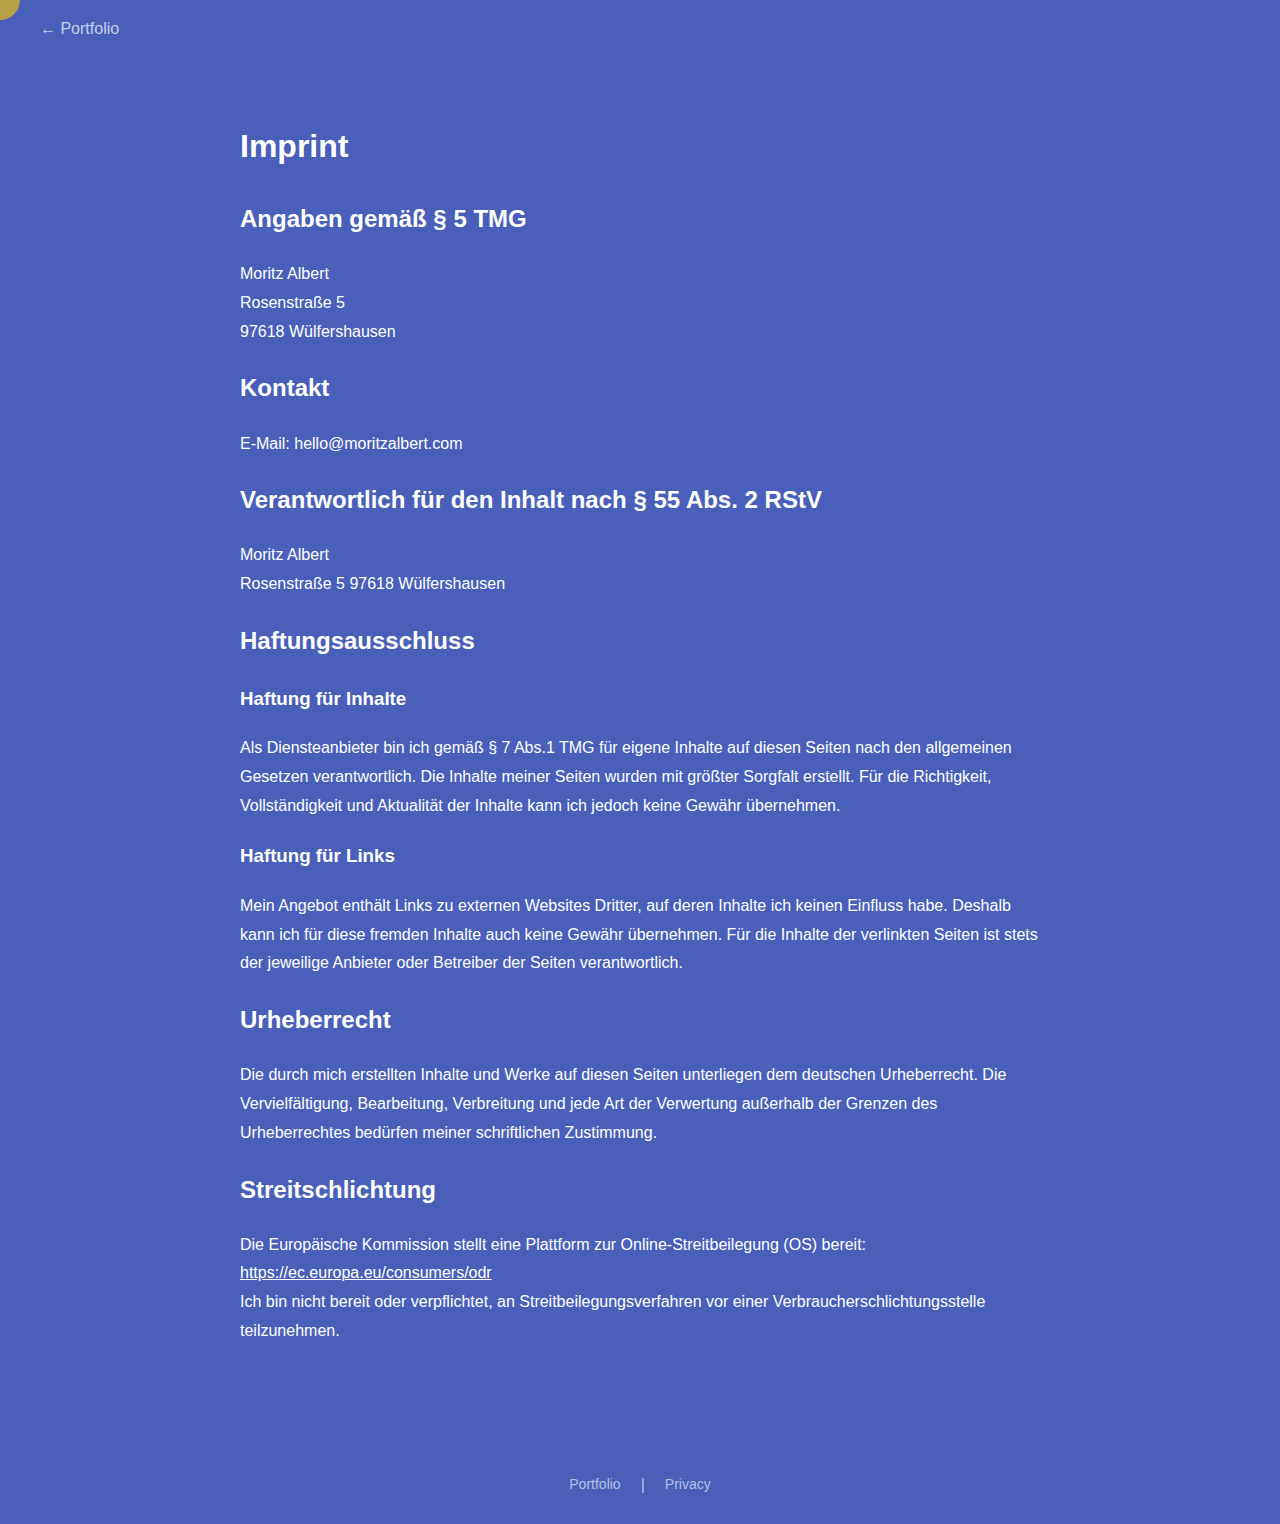
<file: impressum.html>
<!DOCTYPE html>
<html lang="de">
<head>
<meta charset="UTF-8">
<meta name="viewport" content="width=device-width, initial-scale=1.0">
<title>Impressum - moritzalbert</title>
<meta name="description" content="Impressum von Moritz Albert">
<link rel="stylesheet" href="style.css">
</head>
<body>

<div class="custom-cursor"></div>

<a href="index.html" class="back-button">← Portfolio</a>

<div style="max-width: 800px; margin: 60px auto; padding: 0 40px; line-height: 1.8;">
  <h1>Imprint</h1>
  
  <h2>Angaben gemäß § 5 TMG</h2>
  <p>
    Moritz Albert<br>
    Rosenstraße 5<br>
    97618 Wülfershausen
  </p>

  <h2>Kontakt</h2>
  <p>
    E-Mail: hello@moritzalbert.com<br>
  </p>

  <h2>Verantwortlich für den Inhalt nach § 55 Abs. 2 RStV</h2>
  <p>
    Moritz Albert<br>
    Rosenstraße 5
    97618 Wülfershausen
  </p>

  <h2>Haftungsausschluss</h2>
  
  <h3>Haftung für Inhalte</h3>
  <p>
    Als Diensteanbieter bin ich gemäß § 7 Abs.1 TMG für eigene Inhalte auf diesen Seiten nach den allgemeinen Gesetzen verantwortlich. Die Inhalte meiner Seiten wurden mit größter Sorgfalt erstellt. Für die Richtigkeit, Vollständigkeit und Aktualität der Inhalte kann ich jedoch keine Gewähr übernehmen.
  </p>

  <h3>Haftung für Links</h3>
  <p>
    Mein Angebot enthält Links zu externen Websites Dritter, auf deren Inhalte ich keinen Einfluss habe. Deshalb kann ich für diese fremden Inhalte auch keine Gewähr übernehmen. Für die Inhalte der verlinkten Seiten ist stets der jeweilige Anbieter oder Betreiber der Seiten verantwortlich.
  </p>

  <h2>Urheberrecht</h2>
  <p>
    Die durch mich erstellten Inhalte und Werke auf diesen Seiten unterliegen dem deutschen Urheberrecht. Die Vervielfältigung, Bearbeitung, Verbreitung und jede Art der Verwertung außerhalb der Grenzen des Urheberrechtes bedürfen meiner schriftlichen Zustimmung.
  </p>

  <h2>Streitschlichtung</h2>
  <p>
    Die Europäische Kommission stellt eine Plattform zur Online-Streitbeilegung (OS) bereit: 
    <a href="https://ec.europa.eu/consumers/odr" target="_blank" style="color: #fff;">https://ec.europa.eu/consumers/odr</a><br>
    Ich bin nicht bereit oder verpflichtet, an Streitbeilegungsverfahren vor einer Verbraucherschlichtungsstelle teilzunehmen.
  </p>
</div>

<div class="footer">
  <a href="index.html">Portfolio</a> | <a href="privacy.html">Privacy</a>
</div>


<script src="script.js"></script>

</body>
</html>
</file>
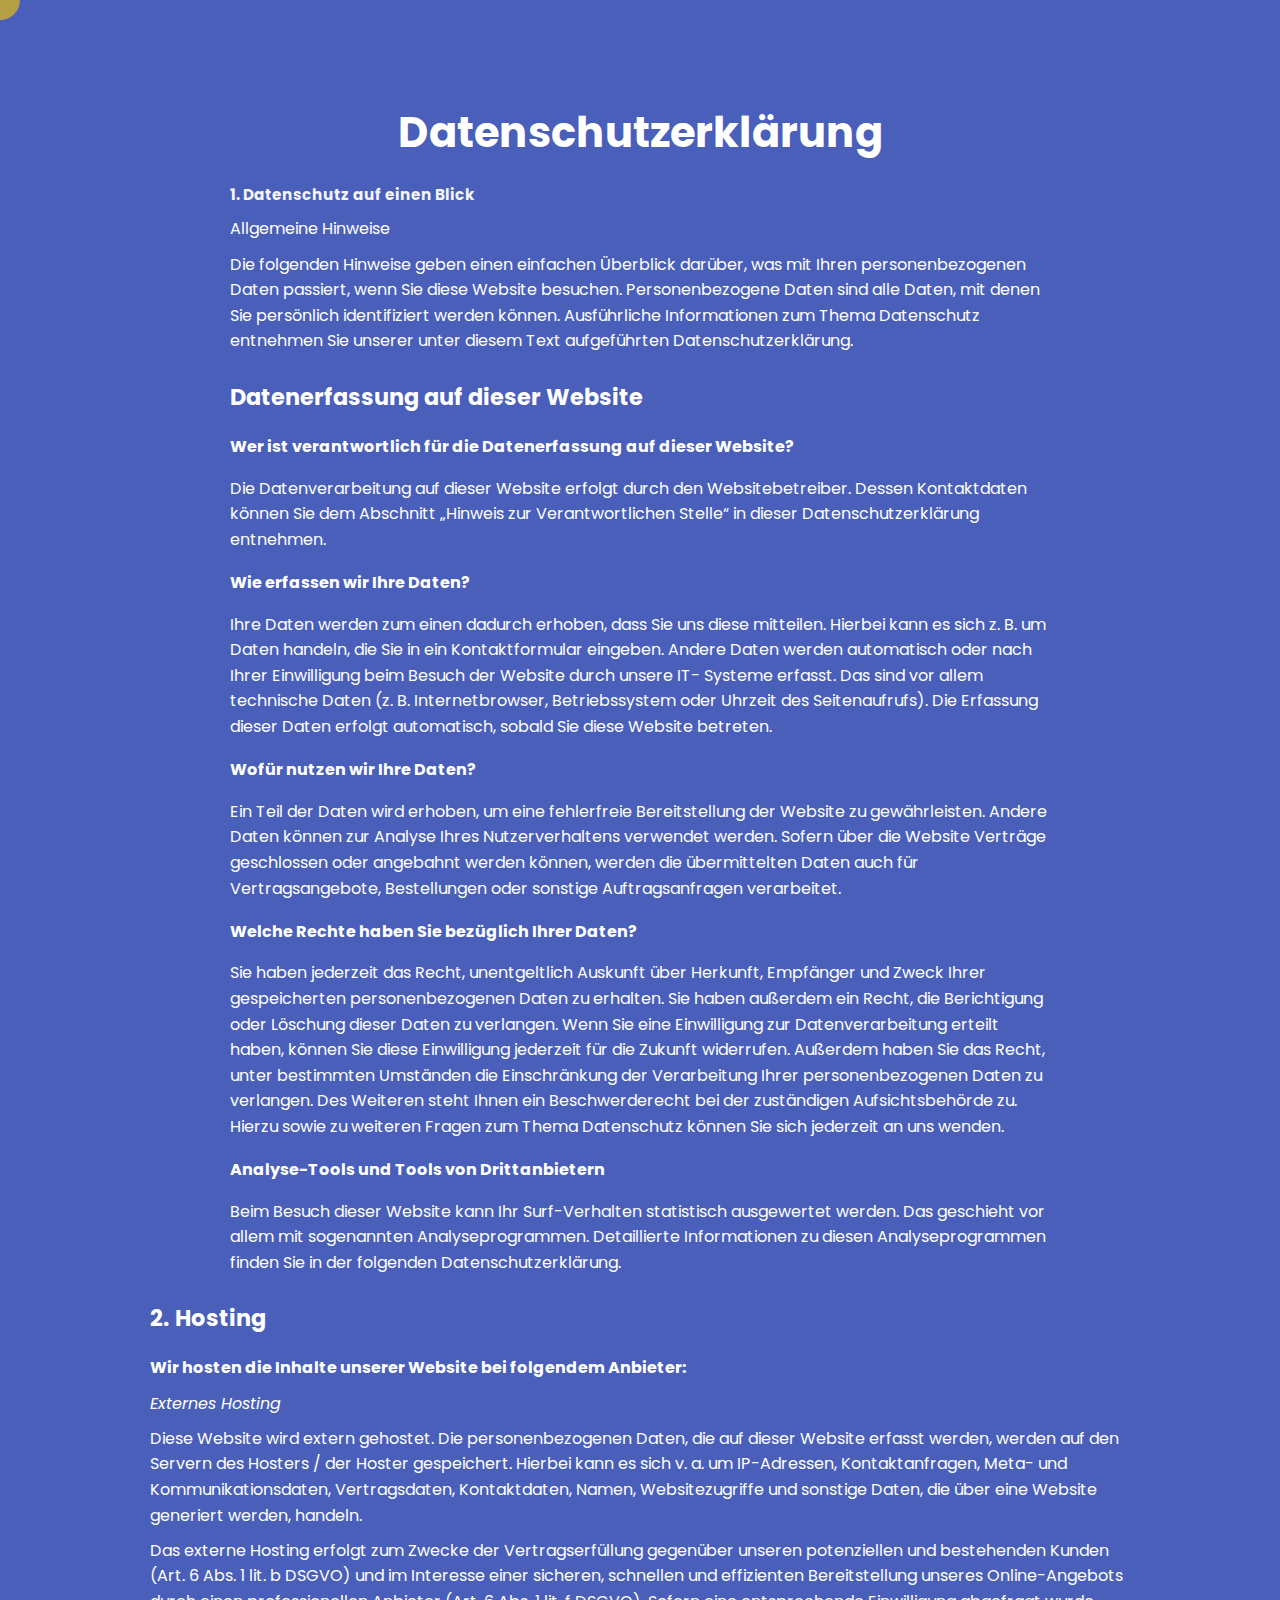
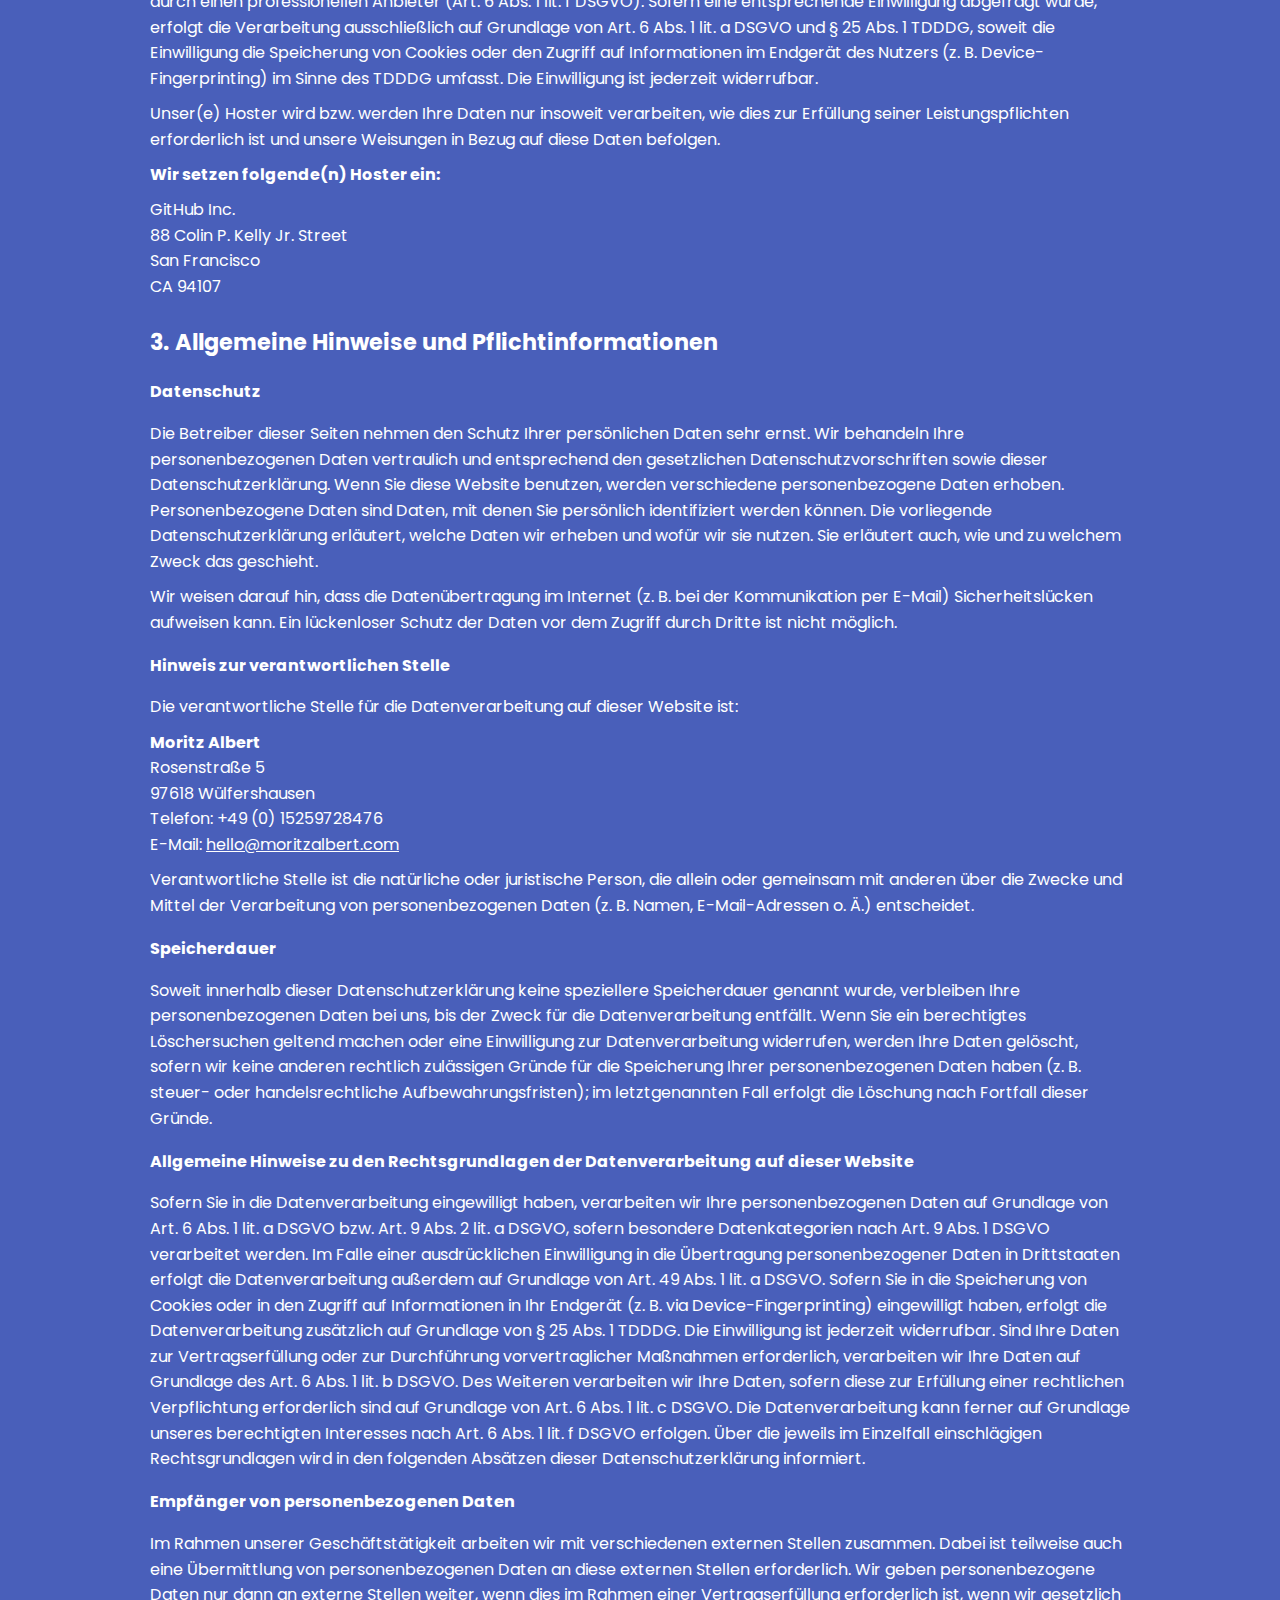
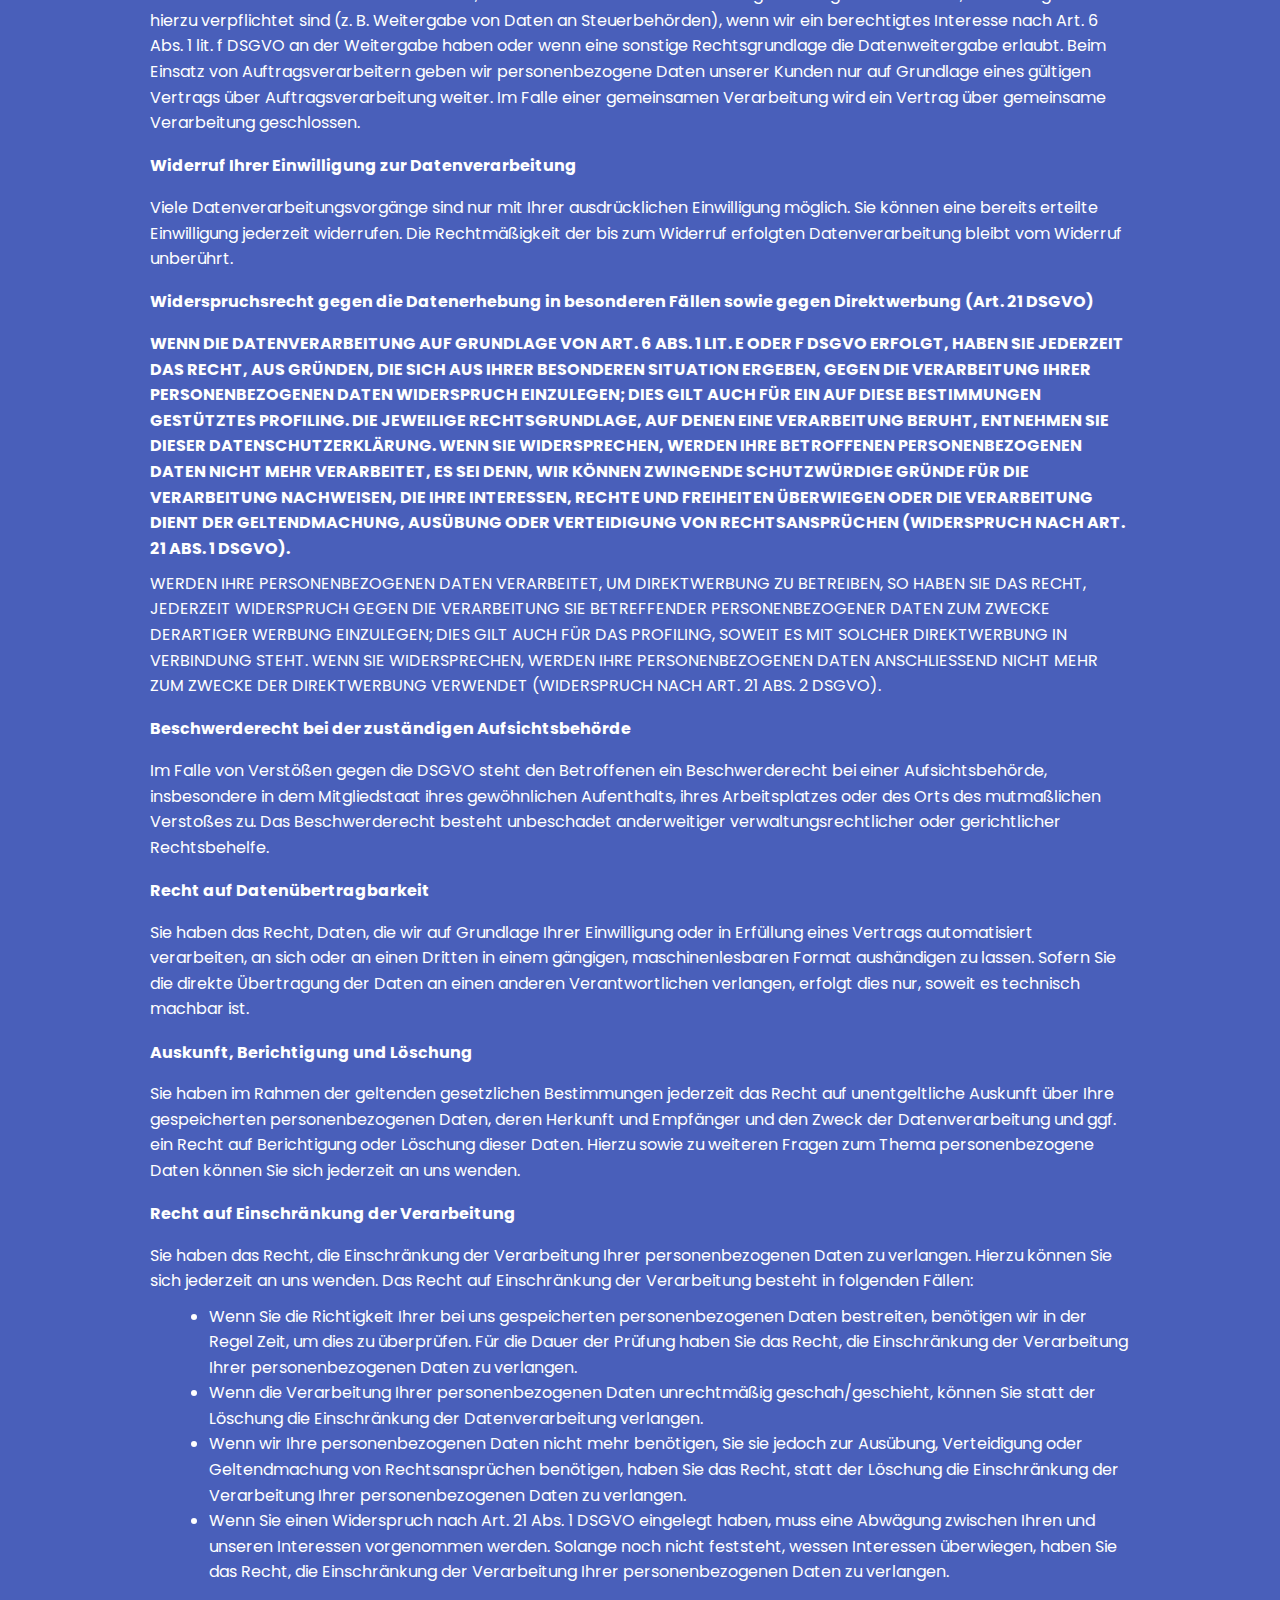
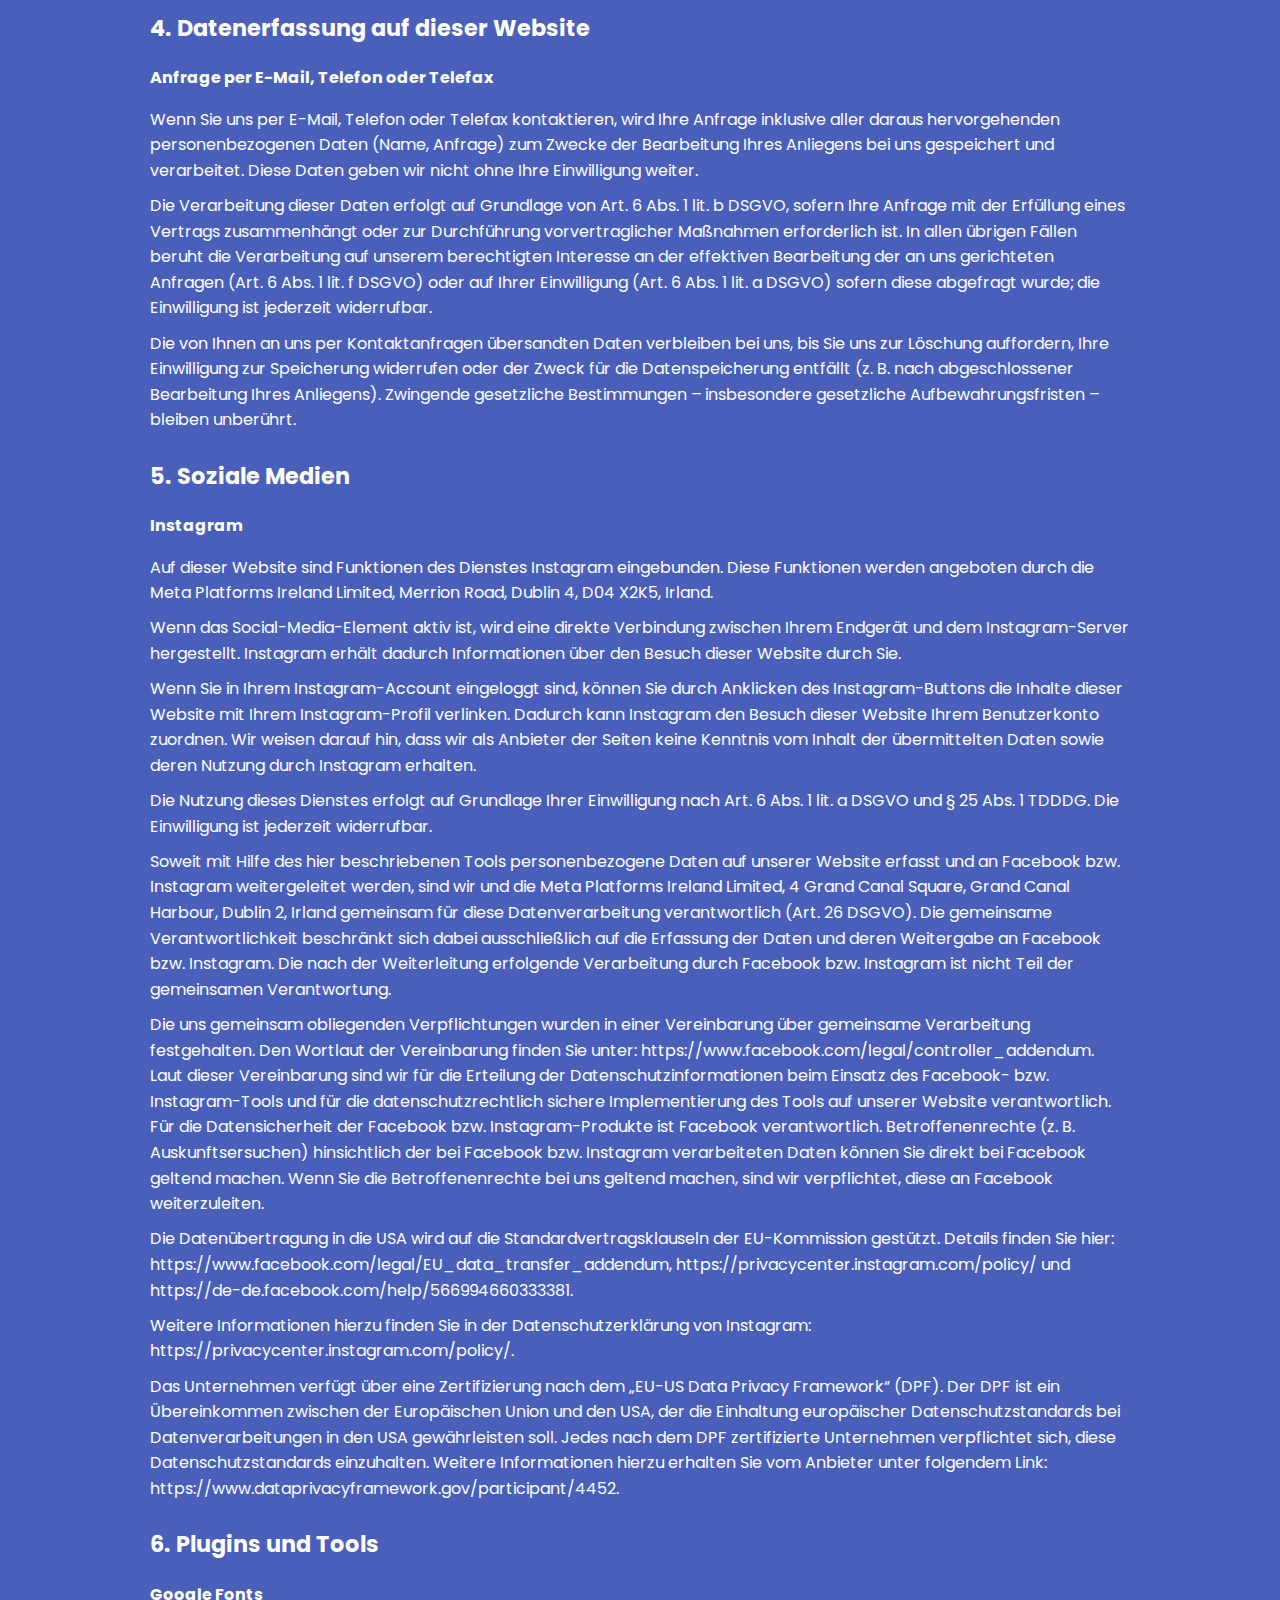
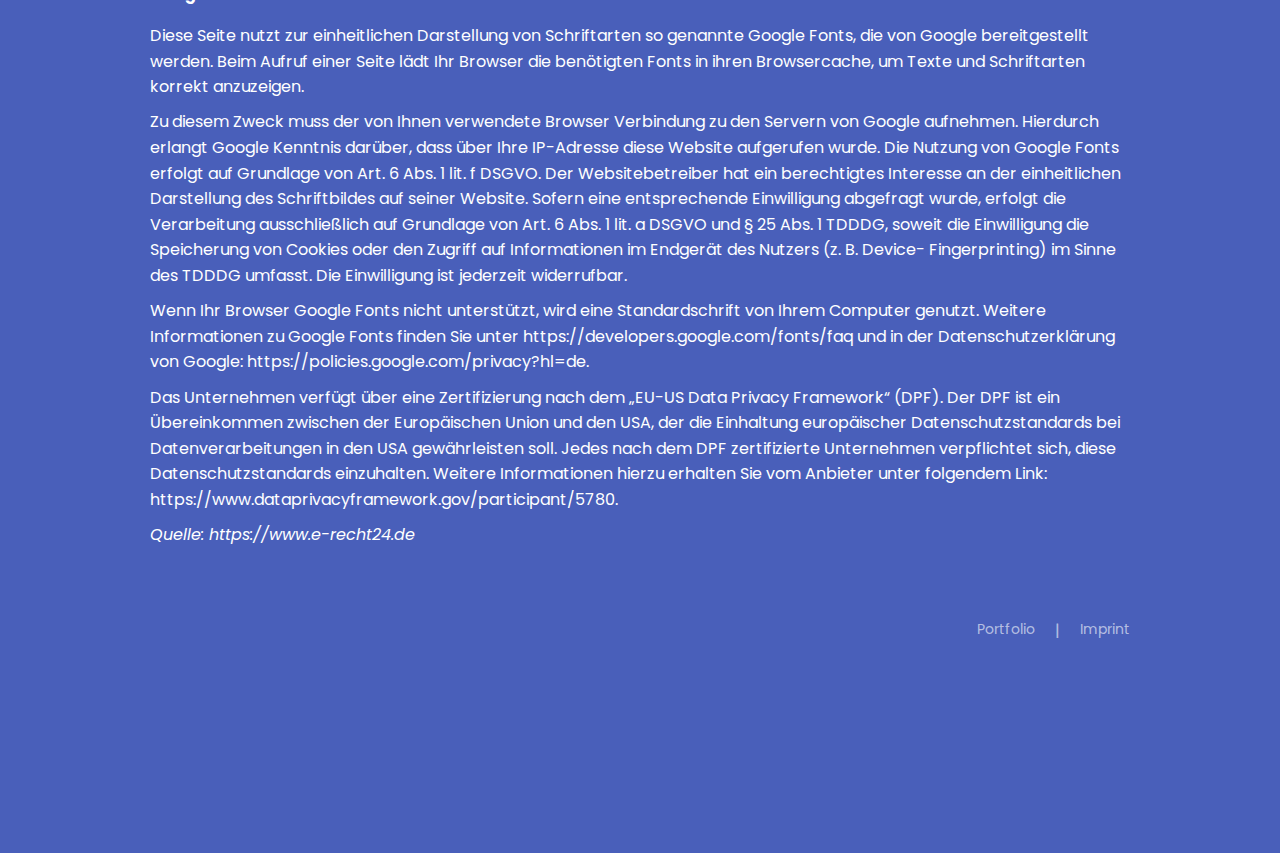
<file: privacy.html>
<!DOCTYPE html>
<html lang="de">
<head>
  <meta charset="utf-8" />
  <meta name="viewport" content="width=device-width,initial-scale=1" />
  <title>Datenschutzerklärung — moritzalbert</title>
  <link href="https://fonts.googleapis.com/css2?family=Poppins:wght@300;400;700&display=swap" rel="stylesheet">
  <link rel="stylesheet" href="style.css">
  <style>
    /* Zusätzliche, lokale Styles für die Datenschutzerklärung (ergänzend zur style.css) */
    body { background-color: #495fba; color: #ffffff; font-family: 'Poppins', sans-serif; }
    .content {
      max-width: 980px;
      margin: clamp(60px, 8vw, 100px) auto;
      padding: 0 20px 80px;
      line-height: 1.6;
      color: #ffffff;
    }
    h1 { font-size: clamp(1.8rem, 3.8vw, 2.6rem); text-align: center; margin-bottom: 1rem; }
    h2 { font-size: clamp(1.2rem, 2.4vw, 1.4rem); margin-top: 1.6rem; color: #fff; }
    h3 { font-size: 1rem; margin-top: 1.1rem; color: #fff; }
    p { margin: 0.6rem 0; color: #fff; }
    ul { margin: 0.4rem 0 0.8rem 1.2rem; color: #fff; }
    .small { font-size: 0.95rem; color: rgba(255,255,255,0.95); }
    .notice { margin-top: 1rem; padding: 12px; background: rgba(255,255,255,0.03); border-radius: 6px; }
    .footer { margin-top: 40px; display:flex; justify-content:flex-end; padding-right: 20px; }
    .footer a { color: rgba(255,255,255,0.6); text-decoration:none; }
    /* make sure embedded content doesn't overflow */
    .content img, .content iframe { max-width: 100%; height: auto; }
    /* small print spacing for header area */
    .intro { max-width: 820px; margin: 0 auto 1.6rem; }
  </style>
</head>
<body>

  <!-- custom cursor (falls in style.css bereits vorhanden, wird diese div genutzt) -->
  <div class="custom-cursor" aria-hidden="true"></div>

  <main class="content" role="main">
    <h1>Datenschutzerklärung</h1>

    <section class="intro">
      <p class="small"><strong>1. Datenschutz auf einen Blick</strong></p>

      <p>Allgemeine Hinweise</p>

      <p>Die folgenden Hinweise geben einen einfachen Überblick darüber, was mit Ihren personenbezogenen Daten
      passiert, wenn Sie diese Website besuchen. Personenbezogene Daten sind alle Daten, mit denen Sie
      persönlich identifiziert werden können. Ausführliche Informationen zum Thema Datenschutz entnehmen
      Sie unserer unter diesem Text aufgeführten Datenschutzerklärung.</p>

      <h2>Datenerfassung auf dieser Website</h2>

      <h3>Wer ist verantwortlich für die Datenerfassung auf dieser Website?</h3>
      <p>Die Datenverarbeitung auf dieser Website erfolgt durch den Websitebetreiber. Dessen Kontaktdaten
      können Sie dem Abschnitt „Hinweis zur Verantwortlichen Stelle“ in dieser Datenschutzerklärung entnehmen.</p>

      <h3>Wie erfassen wir Ihre Daten?</h3>
      <p>Ihre Daten werden zum einen dadurch erhoben, dass Sie uns diese mitteilen. Hierbei kann es sich z. B. um
      Daten handeln, die Sie in ein Kontaktformular eingeben. Andere Daten werden automatisch oder nach Ihrer Einwilligung beim Besuch der Website durch unsere IT-
      Systeme erfasst. Das sind vor allem technische Daten (z. B. Internetbrowser, Betriebssystem oder Uhrzeit
      des Seitenaufrufs). Die Erfassung dieser Daten erfolgt automatisch, sobald Sie diese Website betreten.</p>

      <h3>Wofür nutzen wir Ihre Daten?</h3>
      <p>Ein Teil der Daten wird erhoben, um eine fehlerfreie Bereitstellung der Website zu gewährleisten. Andere
      Daten können zur Analyse Ihres Nutzerverhaltens verwendet werden. Sofern über die Website Verträge
      geschlossen oder angebahnt werden können, werden die übermittelten Daten auch für Vertragsangebote,
      Bestellungen oder sonstige Auftragsanfragen verarbeitet.</p>

      <h3>Welche Rechte haben Sie bezüglich Ihrer Daten?</h3>
      <p>Sie haben jederzeit das Recht, unentgeltlich Auskunft über Herkunft, Empfänger und Zweck Ihrer
      gespeicherten personenbezogenen Daten zu erhalten. Sie haben außerdem ein Recht, die Berichtigung oder
      Löschung dieser Daten zu verlangen. Wenn Sie eine Einwilligung zur Datenverarbeitung erteilt haben,
      können Sie diese Einwilligung jederzeit für die Zukunft widerrufen. Außerdem haben Sie das Recht, unter
      bestimmten Umständen die Einschränkung der Verarbeitung Ihrer personenbezogenen Daten zu verlangen.
      Des Weiteren steht Ihnen ein Beschwerderecht bei der zuständigen Aufsichtsbehörde zu. Hierzu sowie zu
      weiteren Fragen zum Thema Datenschutz können Sie sich jederzeit an uns wenden.</p>

      <h3>Analyse-Tools und Tools von Drittanbietern</h3>
      <p>Beim Besuch dieser Website kann Ihr Surf-Verhalten statistisch ausgewertet werden. Das geschieht vor
      allem mit sogenannten Analyseprogrammen. Detaillierte Informationen zu diesen Analyseprogrammen finden Sie in der folgenden
      Datenschutzerklärung.</p>
    </section>

    <section>
      <h2>2. Hosting</h2>

      <p><strong>Wir hosten die Inhalte unserer Website bei folgendem Anbieter:</strong></p>

      <p><em>Externes Hosting</em></p>
      <p>Diese Website wird extern gehostet. Die personenbezogenen Daten, die auf dieser Website erfasst werden,
      werden auf den Servern des Hosters / der Hoster gespeichert. Hierbei kann es sich v. a. um IP-Adressen,
      Kontaktanfragen, Meta- und Kommunikationsdaten, Vertragsdaten, Kontaktdaten, Namen, Websitezugriffe
      und sonstige Daten, die über eine Website generiert werden, handeln.</p>

      <p>Das externe Hosting erfolgt zum Zwecke der Vertragserfüllung gegenüber unseren potenziellen und
      bestehenden Kunden (Art. 6 Abs. 1 lit. b DSGVO) und im Interesse einer sicheren, schnellen und effizienten
      Bereitstellung unseres Online-Angebots durch einen professionellen Anbieter (Art. 6 Abs. 1 lit. f DSGVO).
      Sofern eine entsprechende Einwilligung abgefragt wurde, erfolgt die Verarbeitung ausschließlich auf
      Grundlage von Art. 6 Abs. 1 lit. a DSGVO und § 25 Abs. 1 TDDDG, soweit die Einwilligung die Speicherung
      von Cookies oder den Zugriff auf Informationen im Endgerät des Nutzers (z. B. Device-Fingerprinting) im
      Sinne des TDDDG umfasst. Die Einwilligung ist jederzeit widerrufbar.</p>

      <p>Unser(e) Hoster wird bzw. werden Ihre Daten nur insoweit verarbeiten, wie dies zur Erfüllung seiner
      Leistungspflichten erforderlich ist und unsere Weisungen in Bezug auf diese Daten befolgen.</p>

      <p><strong>Wir setzen folgende(n) Hoster ein:</strong></p>
      <p>GitHub Inc.<br>
         88 Colin P. Kelly Jr. Street<br>
         San Francisco<br>
         CA 94107
      </p>
    </section>

    <section>
      <h2>3. Allgemeine Hinweise und Pflichtinformationen</h2>

      <h3>Datenschutz</h3>
      <p>Die Betreiber dieser Seiten nehmen den Schutz Ihrer persönlichen Daten sehr ernst. Wir behandeln Ihre
      personenbezogenen Daten vertraulich und entsprechend den gesetzlichen Datenschutzvorschriften sowie
      dieser Datenschutzerklärung. Wenn Sie diese Website benutzen, werden verschiedene personenbezogene Daten erhoben.
      Personenbezogene Daten sind Daten, mit denen Sie persönlich identifiziert werden können. Die vorliegende
      Datenschutzerklärung erläutert, welche Daten wir erheben und wofür wir sie nutzen. Sie erläutert auch, wie
      und zu welchem Zweck das geschieht.</p>

      <p>Wir weisen darauf hin, dass die Datenübertragung im Internet (z. B. bei der Kommunikation per E-Mail)
      Sicherheitslücken aufweisen kann. Ein lückenloser Schutz der Daten vor dem Zugriff durch Dritte ist nicht
      möglich.</p>

      <h3>Hinweis zur verantwortlichen Stelle</h3>
      <p>Die verantwortliche Stelle für die Datenverarbeitung auf dieser Website ist:</p>

      <p>
        <strong>Moritz Albert</strong><br>
        Rosenstraße 5<br>
        97618 Wülfershausen<br>
        Telefon: +49 (0) 15259728476<br>
        E-Mail: <a href="mailto:hello@moritzalbert.com" style="color: #ffffff; text-decoration: underline;">hello@moritzalbert.com</a>
      </p>

      <p>Verantwortliche Stelle ist die natürliche oder juristische Person, die allein oder gemeinsam mit anderen über
      die Zwecke und Mittel der Verarbeitung von personenbezogenen Daten (z. B. Namen, E-Mail-Adressen o. Ä.)
      entscheidet.</p>

      <h3>Speicherdauer</h3>
      <p>Soweit innerhalb dieser Datenschutzerklärung keine speziellere Speicherdauer genannt wurde, verbleiben
      Ihre personenbezogenen Daten bei uns, bis der Zweck für die Datenverarbeitung entfällt. Wenn Sie ein
      berechtigtes Löschersuchen geltend machen oder eine Einwilligung zur Datenverarbeitung widerrufen,
      werden Ihre Daten gelöscht, sofern wir keine anderen rechtlich zulässigen Gründe für die Speicherung Ihrer
      personenbezogenen Daten haben (z. B. steuer- oder handelsrechtliche Aufbewahrungsfristen); im
      letztgenannten Fall erfolgt die Löschung nach Fortfall dieser Gründe.</p>

      <h3>Allgemeine Hinweise zu den Rechtsgrundlagen der Datenverarbeitung auf dieser Website</h3>
      <p>Sofern Sie in die Datenverarbeitung eingewilligt haben, verarbeiten wir Ihre personenbezogenen Daten auf
      Grundlage von Art. 6 Abs. 1 lit. a DSGVO bzw. Art. 9 Abs. 2 lit. a DSGVO, sofern besondere Datenkategorien
      nach Art. 9 Abs. 1 DSGVO verarbeitet werden. Im Falle einer ausdrücklichen Einwilligung in die Übertragung
      personenbezogener Daten in Drittstaaten erfolgt die Datenverarbeitung außerdem auf Grundlage von Art.
      49 Abs. 1 lit. a DSGVO. Sofern Sie in die Speicherung von Cookies oder in den Zugriff auf Informationen in
      Ihr Endgerät (z. B. via Device-Fingerprinting) eingewilligt haben, erfolgt die Datenverarbeitung zusätzlich
      auf Grundlage von § 25 Abs. 1 TDDDG. Die Einwilligung ist jederzeit widerrufbar. Sind Ihre Daten zur
      Vertragserfüllung oder zur Durchführung vorvertraglicher Maßnahmen erforderlich, verarbeiten wir Ihre
      Daten auf Grundlage des Art. 6 Abs. 1 lit. b DSGVO. Des Weiteren verarbeiten wir Ihre Daten, sofern diese
      zur Erfüllung einer rechtlichen Verpflichtung erforderlich sind auf Grundlage von Art. 6 Abs. 1 lit. c DSGVO.
      Die Datenverarbeitung kann ferner auf Grundlage unseres berechtigten Interesses nach Art. 6 Abs. 1 lit. f
      DSGVO erfolgen. Über die jeweils im Einzelfall einschlägigen Rechtsgrundlagen wird in den folgenden
      Absätzen dieser Datenschutzerklärung informiert.</p>

      <h3>Empfänger von personenbezogenen Daten</h3>
      <p>Im Rahmen unserer Geschäftstätigkeit arbeiten wir mit verschiedenen externen Stellen zusammen. Dabei
      ist teilweise auch eine Übermittlung von personenbezogenen Daten an diese externen Stellen erforderlich.
      Wir geben personenbezogene Daten nur dann an externe Stellen weiter, wenn dies im Rahmen einer
      Vertragserfüllung erforderlich ist, wenn wir gesetzlich hierzu verpflichtet sind (z. B. Weitergabe von Daten
      an Steuerbehörden), wenn wir ein berechtigtes Interesse nach Art. 6 Abs. 1 lit. f DSGVO an der Weitergabe
      haben oder wenn eine sonstige Rechtsgrundlage die Datenweitergabe erlaubt. Beim Einsatz von
      Auftragsverarbeitern geben wir personenbezogene Daten unserer Kunden nur auf Grundlage eines gültigen
      Vertrags über Auftragsverarbeitung weiter. Im Falle einer gemeinsamen Verarbeitung wird ein Vertrag über
      gemeinsame Verarbeitung geschlossen.</p>

      <h3>Widerruf Ihrer Einwilligung zur Datenverarbeitung</h3>
      <p>Viele Datenverarbeitungsvorgänge sind nur mit Ihrer ausdrücklichen Einwilligung möglich. Sie können eine
      bereits erteilte Einwilligung jederzeit widerrufen. Die Rechtmäßigkeit der bis zum Widerruf erfolgten
      Datenverarbeitung bleibt vom Widerruf unberührt.</p>

      <h3>Widerspruchsrecht gegen die Datenerhebung in besonderen Fällen sowie gegen
      Direktwerbung (Art. 21 DSGVO)</h3>
      <p><strong>WENN DIE DATENVERARBEITUNG AUF GRUNDLAGE VON ART. 6 ABS. 1 LIT. E ODER F DSGVO
      ERFOLGT, HABEN SIE JEDERZEIT DAS RECHT, AUS GRÜNDEN, DIE SICH AUS IHRER BESONDEREN
      SITUATION ERGEBEN, GEGEN DIE VERARBEITUNG IHRER PERSONENBEZOGENEN DATEN
      WIDERSPRUCH EINZULEGEN; DIES GILT AUCH FÜR EIN AUF DIESE BESTIMMUNGEN GESTÜTZTES
      PROFILING. DIE JEWEILIGE RECHTSGRUNDLAGE, AUF DENEN EINE VERARBEITUNG BERUHT,
      ENTNEHMEN SIE DIESER DATENSCHUTZERKLÄRUNG. WENN SIE WIDERSPRECHEN,
      WERDEN IHRE BETROFFENEN PERSONENBEZOGENEN DATEN NICHT MEHR VERARBEITET, ES
      SEI DENN, WIR KÖNNEN ZWINGENDE SCHUTZWÜRDIGE GRÜNDE FÜR DIE VERARBEITUNG
      NACHWEISEN, DIE IHRE INTERESSEN, RECHTE UND FREIHEITEN ÜBERWIEGEN ODER DIE
      VERARBEITUNG DIENT DER GELTENDMACHUNG, AUSÜBUNG ODER VERTEIDIGUNG VON
      RECHTSANSPRÜCHEN (WIDERSPRUCH NACH ART. 21 ABS. 1 DSGVO).</strong></p>

      <p>WERDEN IHRE PERSONENBEZOGENEN DATEN VERARBEITET, UM DIREKTWERBUNG ZU BETREIBEN,
      SO HABEN SIE DAS RECHT, JEDERZEIT WIDERSPRUCH GEGEN DIE VERARBEITUNG SIE
      BETREFFENDER PERSONENBEZOGENER DATEN ZUM ZWECKE DERARTIGER WERBUNG
      EINZULEGEN; DIES GILT AUCH FÜR DAS PROFILING, SOWEIT ES MIT SOLCHER DIREKTWERBUNG IN
      VERBINDUNG STEHT. WENN SIE WIDERSPRECHEN, WERDEN IHRE PERSONENBEZOGENEN DATEN
      ANSCHLIESSEND NICHT MEHR ZUM ZWECKE DER DIREKTWERBUNG VERWENDET (WIDERSPRUCH
      NACH ART. 21 ABS. 2 DSGVO).</p>

      <h3>Beschwerderecht bei der zuständigen Aufsichtsbehörde</h3>
      <p>Im Falle von Verstößen gegen die DSGVO steht den Betroffenen ein Beschwerderecht bei einer
      Aufsichtsbehörde, insbesondere in dem Mitgliedstaat ihres gewöhnlichen Aufenthalts, ihres Arbeitsplatzes
      oder des Orts des mutmaßlichen Verstoßes zu. Das Beschwerderecht besteht unbeschadet anderweitiger
      verwaltungsrechtlicher oder gerichtlicher Rechtsbehelfe.</p>

      <h3>Recht auf Datenübertragbarkeit</h3>
      <p>Sie haben das Recht, Daten, die wir auf Grundlage Ihrer Einwilligung oder in Erfüllung eines Vertrags
      automatisiert verarbeiten, an sich oder an einen Dritten in einem gängigen, maschinenlesbaren Format
      aushändigen zu lassen. Sofern Sie die direkte Übertragung der Daten an einen anderen Verantwortlichen
      verlangen, erfolgt dies nur, soweit es technisch machbar ist.</p>

      <h3>Auskunft, Berichtigung und Löschung</h3>
      <p>Sie haben im Rahmen der geltenden gesetzlichen Bestimmungen jederzeit das Recht auf unentgeltliche
      Auskunft über Ihre gespeicherten personenbezogenen Daten, deren Herkunft und Empfänger und den
      Zweck der Datenverarbeitung und ggf. ein Recht auf Berichtigung oder Löschung dieser Daten. Hierzu sowie
      zu weiteren Fragen zum Thema personenbezogene Daten können Sie sich jederzeit an uns wenden.</p>

      <h3>Recht auf Einschränkung der Verarbeitung</h3>
      <p>Sie haben das Recht, die Einschränkung der Verarbeitung Ihrer personenbezogenen Daten zu verlangen.
      Hierzu können Sie sich jederzeit an uns wenden. Das Recht auf Einschränkung der Verarbeitung besteht in
      folgenden Fällen:
      </p>
      <ul>
        <li>Wenn Sie die Richtigkeit Ihrer bei uns gespeicherten personenbezogenen Daten bestreiten, benötigen wir
        in der Regel Zeit, um dies zu überprüfen. Für die Dauer der Prüfung haben Sie das Recht, die
        Einschränkung der Verarbeitung Ihrer personenbezogenen Daten zu verlangen.</li>
        <li>Wenn die Verarbeitung Ihrer personenbezogenen Daten unrechtmäßig geschah/geschieht, können Sie
        statt der Löschung die Einschränkung der Datenverarbeitung verlangen.</li>
        <li>Wenn wir Ihre personenbezogenen Daten nicht mehr benötigen, Sie sie jedoch zur Ausübung,
        Verteidigung oder Geltendmachung von Rechtsansprüchen benötigen, haben Sie das Recht, statt der Löschung die Einschränkung der Verarbeitung Ihrer personenbezogenen Daten zu verlangen.</li>
        <li>Wenn Sie einen Widerspruch nach Art. 21 Abs. 1 DSGVO eingelegt haben, muss eine Abwägung zwischen
        Ihren und unseren Interessen vorgenommen werden. Solange noch nicht feststeht, wessen Interessen
        überwiegen, haben Sie das Recht, die Einschränkung der Verarbeitung Ihrer personenbezogenen Daten zu verlangen.</li>
      </ul>

    </section>

    <section>
      <h2>4. Datenerfassung auf dieser Website</h2>

      <h3>Anfrage per E-Mail, Telefon oder Telefax</h3>
      <p>Wenn Sie uns per E-Mail, Telefon oder Telefax kontaktieren, wird Ihre Anfrage inklusive aller daraus
      hervorgehenden personenbezogenen Daten (Name, Anfrage) zum Zwecke der Bearbeitung Ihres Anliegens
      bei uns gespeichert und verarbeitet. Diese Daten geben wir nicht ohne Ihre Einwilligung weiter.</p>

      <p>Die Verarbeitung dieser Daten erfolgt auf Grundlage von Art. 6 Abs. 1 lit. b DSGVO, sofern Ihre Anfrage mit
      der Erfüllung eines Vertrags zusammenhängt oder zur Durchführung vorvertraglicher Maßnahmen
      erforderlich ist. In allen übrigen Fällen beruht die Verarbeitung auf unserem berechtigten Interesse an der
      effektiven Bearbeitung der an uns gerichteten Anfragen (Art. 6 Abs. 1 lit. f DSGVO) oder auf Ihrer
      Einwilligung (Art. 6 Abs. 1 lit. a DSGVO) sofern diese abgefragt wurde; die Einwilligung ist jederzeit
      widerrufbar.</p>

      <p>Die von Ihnen an uns per Kontaktanfragen übersandten Daten verbleiben bei uns, bis Sie uns zur Löschung
      auffordern, Ihre Einwilligung zur Speicherung widerrufen oder der Zweck für die Datenspeicherung entfällt
      (z. B. nach abgeschlossener Bearbeitung Ihres Anliegens). Zwingende gesetzliche Bestimmungen –
      insbesondere gesetzliche Aufbewahrungsfristen – bleiben unberührt.</p>
    </section>

    <section>
      <h2>5. Soziale Medien</h2>

      <h3>Instagram</h3>
      <p>Auf dieser Website sind Funktionen des Dienstes Instagram eingebunden. Diese Funktionen werden
      angeboten durch die Meta Platforms Ireland Limited, Merrion Road, Dublin 4, D04 X2K5, Irland.</p>

      <p>Wenn das Social-Media-Element aktiv ist, wird eine direkte Verbindung zwischen Ihrem Endgerät und dem
      Instagram-Server hergestellt. Instagram erhält dadurch Informationen über den Besuch dieser Website
      durch Sie.</p>

      <p>Wenn Sie in Ihrem Instagram-Account eingeloggt sind, können Sie durch Anklicken des Instagram-Buttons
      die Inhalte dieser Website mit Ihrem Instagram-Profil verlinken. Dadurch kann Instagram den Besuch dieser
      Website Ihrem Benutzerkonto zuordnen. Wir weisen darauf hin, dass wir als Anbieter der Seiten keine
      Kenntnis vom Inhalt der übermittelten Daten sowie deren Nutzung durch Instagram erhalten.</p>

      <p>Die Nutzung dieses Dienstes erfolgt auf Grundlage Ihrer Einwilligung nach Art. 6 Abs. 1 lit. a DSGVO und §
      25 Abs. 1 TDDDG. Die Einwilligung ist jederzeit widerrufbar.</p>

      <p>Soweit mit Hilfe des hier beschriebenen Tools personenbezogene Daten auf unserer Website erfasst und an
      Facebook bzw. Instagram weitergeleitet werden, sind wir und die Meta Platforms Ireland Limited, 4 Grand
      Canal Square, Grand Canal Harbour, Dublin 2, Irland gemeinsam für diese Datenverarbeitung
      verantwortlich (Art. 26 DSGVO). Die gemeinsame Verantwortlichkeit beschränkt sich dabei ausschließlich
      auf die Erfassung der Daten und deren Weitergabe an Facebook bzw. Instagram. Die nach der Weiterleitung
      erfolgende Verarbeitung durch Facebook bzw. Instagram ist nicht Teil der gemeinsamen Verantwortung.</p>

      <p>Die uns gemeinsam obliegenden Verpflichtungen wurden in einer Vereinbarung über gemeinsame
      Verarbeitung festgehalten. Den Wortlaut der Vereinbarung finden Sie unter:
      https://www.facebook.com/legal/controller_addendum. Laut dieser
      Vereinbarung sind wir für die Erteilung der Datenschutzinformationen beim Einsatz des Facebook- bzw.
      Instagram-Tools und für die datenschutzrechtlich sichere Implementierung des Tools auf unserer Website verantwortlich. Für die
      Datensicherheit der Facebook bzw. Instagram-Produkte ist Facebook verantwortlich. Betroffenenrechte
      (z. B. Auskunftsersuchen) hinsichtlich der bei Facebook bzw. Instagram verarbeiteten Daten können Sie
      direkt bei Facebook geltend machen. Wenn Sie die Betroffenenrechte bei uns geltend machen, sind wir
      verpflichtet, diese an Facebook weiterzuleiten.</p>

      <p>Die Datenübertragung in die USA wird auf die Standardvertragsklauseln der EU-Kommission gestützt.
      Details finden Sie hier:
      https://www.facebook.com/legal/EU_data_transfer_addendum,
      https://privacycenter.instagram.com/policy/ und
      https://de-de.facebook.com/help/566994660333381.</p>

      <p>Weitere Informationen hierzu finden Sie in der Datenschutzerklärung von Instagram:
      https://privacycenter.instagram.com/policy/.</p>

      <p>Das Unternehmen verfügt über eine Zertifizierung nach dem „EU-US Data Privacy Framework“ (DPF). Der
      DPF ist ein Übereinkommen zwischen der Europäischen Union und den USA, der die Einhaltung
      europäischer Datenschutzstandards bei Datenverarbeitungen in den USA gewährleisten soll. Jedes nach
      dem DPF zertifizierte Unternehmen verpflichtet sich, diese Datenschutzstandards einzuhalten. Weitere
      Informationen hierzu erhalten Sie vom Anbieter unter folgendem Link:
      https://www.dataprivacyframework.gov/participant/4452.</p>
    </section>

    <section>
      <h2>6. Plugins und Tools</h2>

      <h3>Google Fonts</h3>
      <p>Diese Seite nutzt zur einheitlichen Darstellung von Schriftarten so genannte Google Fonts, die von Google
      bereitgestellt werden. Beim Aufruf einer Seite lädt Ihr Browser die benötigten Fonts in ihren Browsercache,
      um Texte und Schriftarten korrekt anzuzeigen.</p>

      <p>Zu diesem Zweck muss der von Ihnen verwendete Browser Verbindung zu den Servern von Google
      aufnehmen. Hierdurch erlangt Google Kenntnis darüber, dass über Ihre IP-Adresse diese Website
      aufgerufen wurde. Die Nutzung von Google Fonts erfolgt auf Grundlage von Art. 6 Abs. 1 lit. f DSGVO. Der
      Websitebetreiber hat ein berechtigtes Interesse an der einheitlichen Darstellung des Schriftbildes auf seiner
      Website. Sofern eine entsprechende Einwilligung abgefragt wurde, erfolgt die Verarbeitung ausschließlich
      auf Grundlage von Art. 6 Abs. 1 lit. a DSGVO und § 25 Abs. 1 TDDDG, soweit die Einwilligung die
      Speicherung von Cookies oder den Zugriff auf Informationen im Endgerät des Nutzers (z. B. Device-
      Fingerprinting) im Sinne des TDDDG umfasst. Die Einwilligung ist jederzeit widerrufbar.</p>

      <p>Wenn Ihr Browser Google Fonts nicht unterstützt, wird eine Standardschrift von Ihrem Computer genutzt.
      Weitere Informationen zu Google Fonts finden Sie unter
      https://developers.google.com/fonts/faq und in der Datenschutzerklärung von Google:
      https://policies.google.com/privacy?hl=de.</p>

      <p>Das Unternehmen verfügt über eine Zertifizierung nach dem „EU-US Data Privacy Framework“ (DPF). Der
      DPF ist ein Übereinkommen zwischen der Europäischen Union und den USA, der die Einhaltung
      europäischer Datenschutzstandards bei Datenverarbeitungen in den USA gewährleisten soll. Jedes nach
      dem DPF zertifizierte Unternehmen verpflichtet sich, diese Datenschutzstandards einzuhalten. Weitere
      Informationen hierzu erhalten Sie vom Anbieter unter folgendem Link:
      https://www.dataprivacyframework.gov/participant/5780.</p>

      <p><em>Quelle: https://www.e-recht24.de</em></p>
    </section>

    <div class="footer">
    <a href="index.html">Portfolio</a> | <a href="impressum.html">Imprint</a>
    </div>
  </main>


<script src="script.js"></script>

  

</body>
</html>
</file>
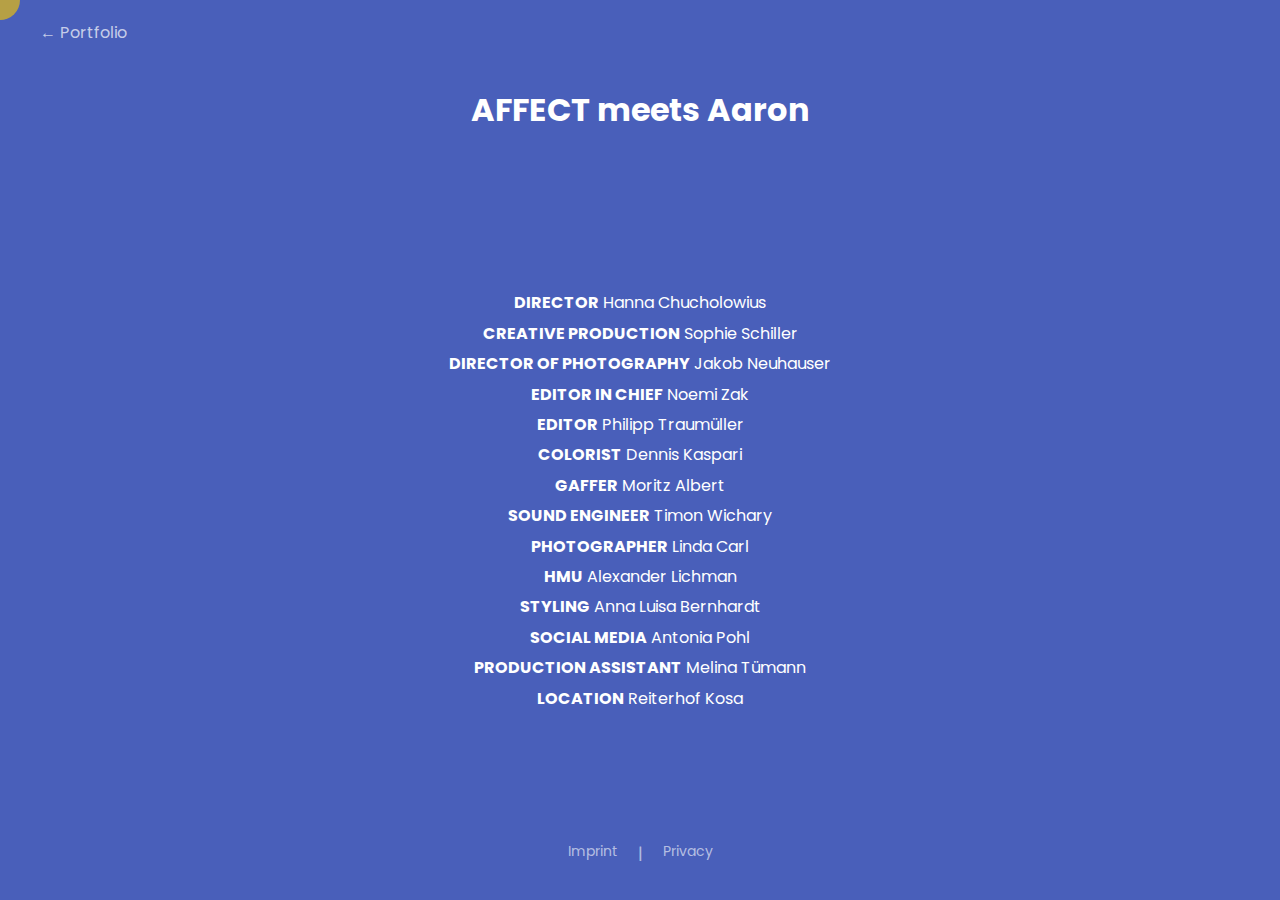
<file: projekt1.html>
<!DOCTYPE html>
<html lang="de">
<head>
<meta charset="UTF-8">
<meta name="viewport" content="width=device-width, initial-scale=1.0">
<title>AFFECT meets Aaron</title>
<meta name="description" content="AFFECT meets Aaron - Gaffer: Moritz Albert">
<link href="https://fonts.googleapis.com/css2?family=Poppins:wght@300;600;700&display=swap" rel="stylesheet">
<script async src="//www.instagram.com/embed.js"></script>
<link rel="stylesheet" href="style.css">
</head>
<body>

<div class="custom-cursor"></div>

<a href="index.html" class="back-button">← Portfolio</a>

<h1 style="text-align:center;">AFFECT meets Aaron</h1>

<div class="insta-wrapper">
  <blockquote 
    class="instagram-media" 
    data-instgrm-permalink="https://www.instagram.com/reel/DPmNxr1jFQj/"
    data-instgrm-version="14">
  </blockquote>
</div>

<div class="mitwirkende" style="text-align:center;">
  <p><strong>DIRECTOR</strong> Hanna Chucholowius</p>
  <p><strong>CREATIVE PRODUCTION</strong> Sophie Schiller</p>
  <p><strong>DIRECTOR OF PHOTOGRAPHY</strong> Jakob Neuhauser</p>
  <p><strong>EDITOR IN CHIEF</strong> Noemi Zak</p>
  <p><strong>EDITOR</strong> Philipp Traumüller</p>
  <p><strong>COLORIST</strong> Dennis Kaspari</p>
  <p><strong>GAFFER</strong> Moritz Albert</p>
  <p><strong>SOUND ENGINEER</strong> Timon Wichary</p>
  <p><strong>PHOTOGRAPHER</strong> Linda Carl</p>
  <p><strong>HMU</strong> Alexander Lichman</p>
  <p><strong>STYLING</strong> Anna Luisa Bernhardt</p>
  <p><strong>SOCIAL MEDIA</strong> Antonia Pohl</p>
  <p><strong>PRODUCTION ASSISTANT</strong> Melina Tümann</p>
  <p><strong>LOCATION</strong> Reiterhof Kosa</p>
</div>

<div class="footer">
  <a href="impressum.html">Imprint</a> | <a href="privacy.html">Privacy</a>
</div>

<script src="script.js"></script>

</body>
</html>
</file>
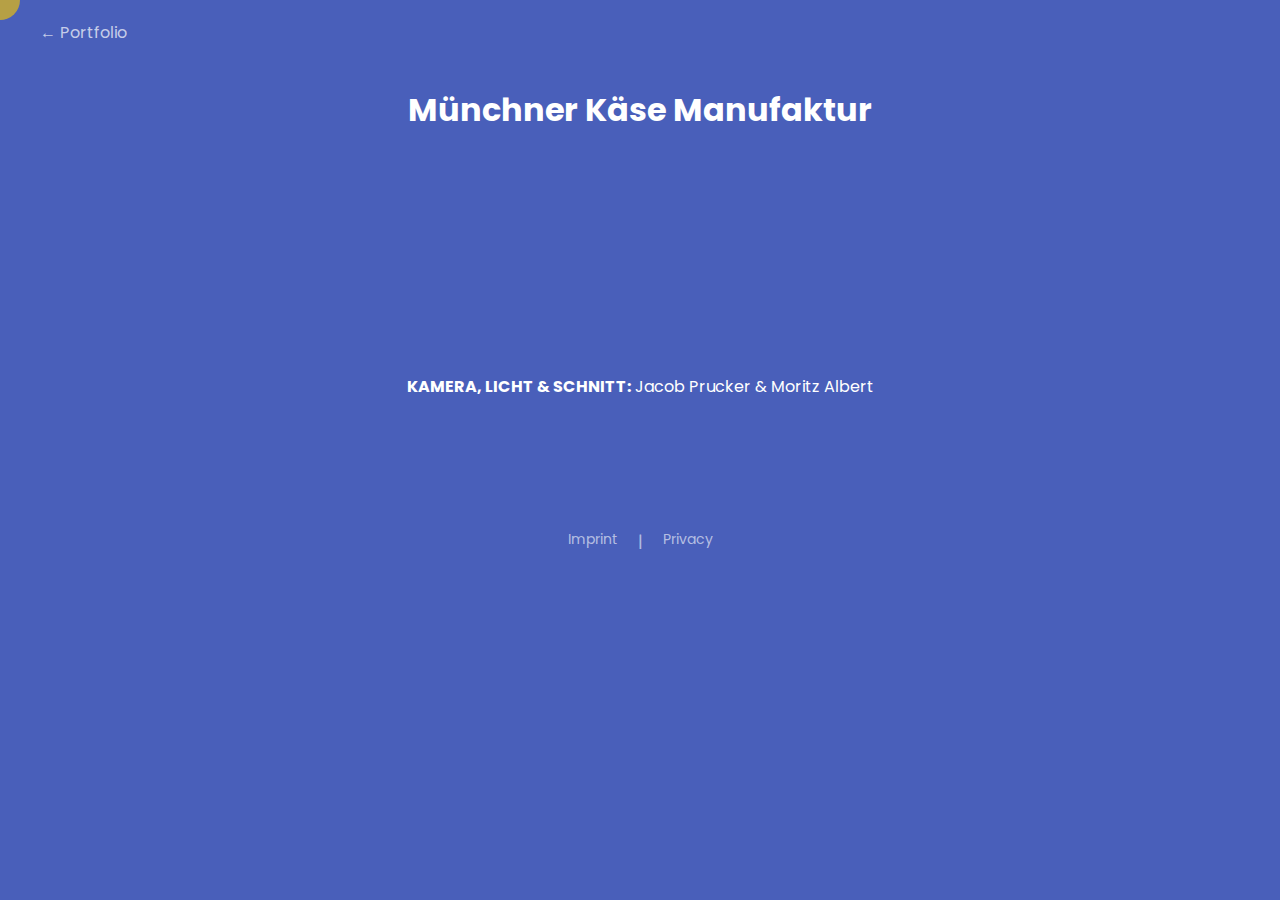
<file: projekt2.html>
<!DOCTYPE html>
<html lang="de">
<head>
  <meta charset="UTF-8">
  <meta name="viewport" content="width=device-width, initial-scale=1.0">
  <title>Münchner Käse Manufaktur</title>
  <meta name="description" content="Münchner Käse Manufaktur - Kamera, Licht & Schnitt">
  <link rel="stylesheet" href="style.css">
  <link href="https://fonts.googleapis.com/css2?family=Poppins:wght@300;400;700&display=swap" rel="stylesheet">
  <script async src="//www.instagram.com/embed.js"></script>
</head>
<body>

  <div class="custom-cursor"></div>

  <a href="index.html" class="back-button">← Portfolio</a>

  <h1 style="text-align:center;">Münchner Käse Manufaktur</h1>

  <div class="insta-wrapper">
    <blockquote class="instagram-media"
      data-instgrm-permalink="https://www.instagram.com/reel/DQ7IV5dDKUE/?utm_source=ig_web_copy_link&igsh=MzRlODBiNWFlZA=="
      data-instgrm-version="14"></blockquote>

    <blockquote class="instagram-media"
      data-instgrm-permalink="https://www.instagram.com/reel/DOlzev8DBwM/?utm_source=ig_web_copy_link&igsh=MzRlODBiNWFlZA=="
      data-instgrm-version="14"></blockquote>

    <blockquote class="instagram-media"
      data-instgrm-permalink="https://www.instagram.com/reel/DObcyD7DEbF/?utm_source=ig_web_copy_link&igsh=MzRlODBiNWFlZA=="
      data-instgrm-version="14"></blockquote>
  </div>

  <div class="mitwirkende" style="text-align: center;">
    <p><strong>KAMERA, LICHT & SCHNITT:</strong> Jacob Prucker & Moritz Albert</p>
  </div>

<div class="footer">
  <a href="impressum.html">Imprint</a> | <a href="privacy.html">Privacy</a>
</div>

  <script src="script.js"></script>

</body>
</html>
</file>
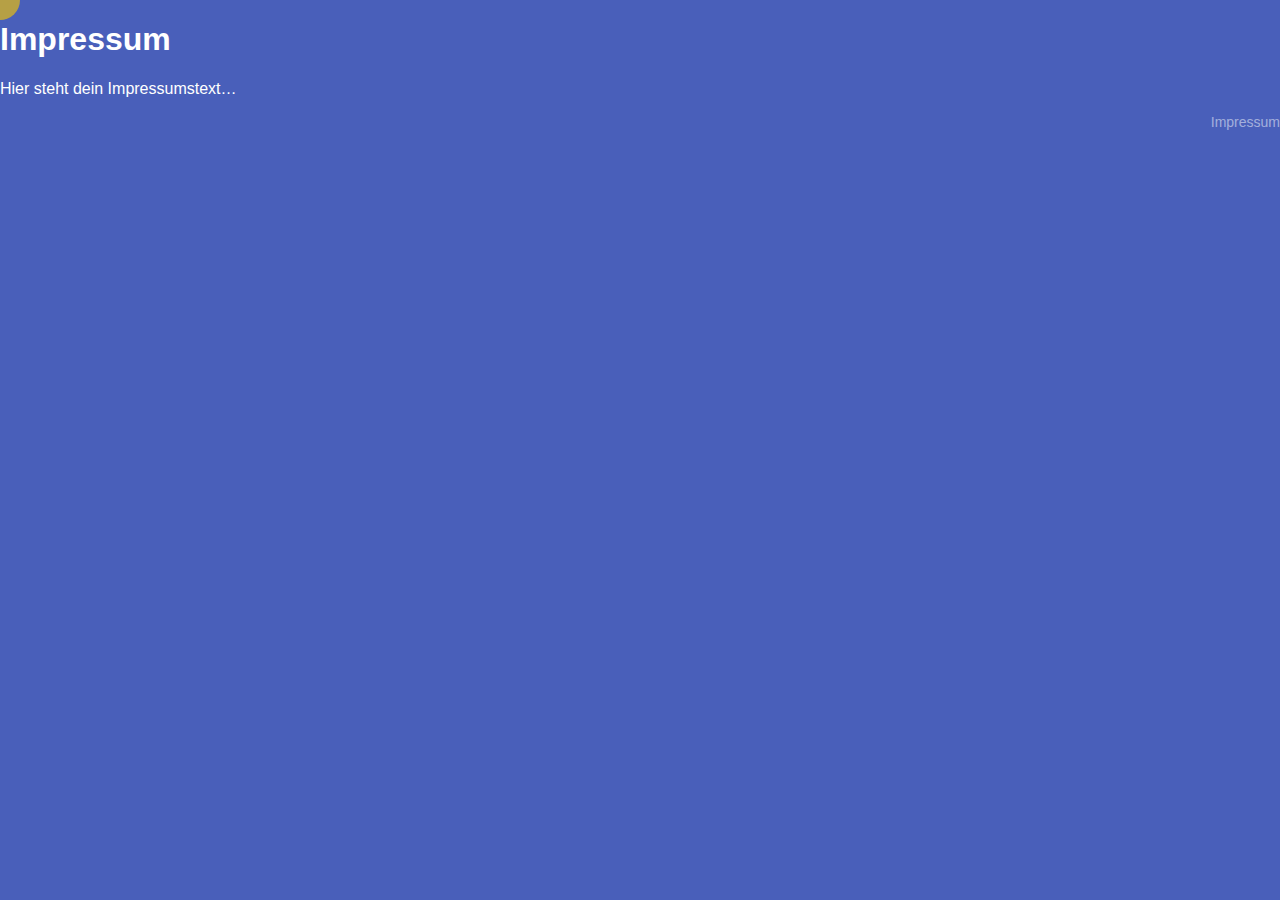
<file: updated_site/impressum.html>
<!DOCTYPE html>
<html lang="de">
<head>
<meta charset="UTF-8">
<meta name="viewport" content="width=device-width, initial-scale=1.0">
<title>Impressum</title>
<link rel="stylesheet" href="style.css">
</head>
<body>

<div class="custom-cursor"></div>

<div class="container">
  <h1>Impressum</h1>
  <p>Hier steht dein Impressumstext…</p>
</div>

<div class="footer">
  <a href="impressum.html">Impressum</a>
</div>

<script>
const cursor = document.querySelector(".custom-cursor");

document.addEventListener("mousemove", e => {
  cursor.style.top = e.clientY + "px";
  cursor.style.left = e.clientX + "px";
});

document.querySelectorAll("a, .footer a").forEach(el => {
  el.addEventListener("mouseenter", () => cursor.classList.add("hover-grow"));
  el.addEventListener("mouseleave", () => cursor.classList.remove("hover-grow"));
});
</script>

</body>
</html>
</file>
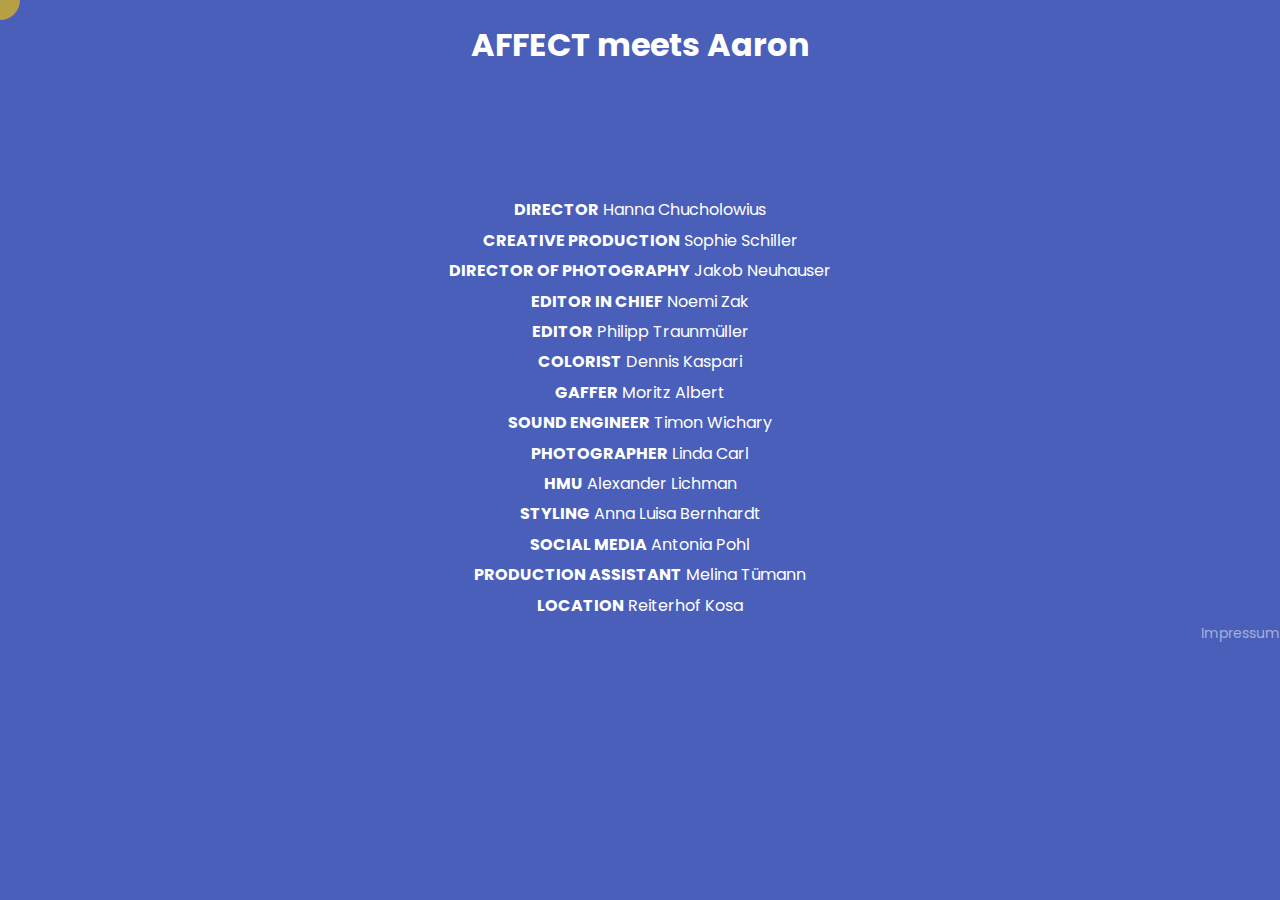
<file: updated_site/projekt1.html>
<!DOCTYPE html>
<html lang="de">
<head>
<meta charset="UTF-8">
<meta name="viewport" content="width=device-width, initial-scale=1.0">
<title>AFFECT meets Aaron</title>
<link href="https://fonts.googleapis.com/css2?family=Poppins:wght@300;600;700&display=swap" rel="stylesheet">
<script async src="//www.instagram.com/embed.js"></script>
<link rel="stylesheet" href="style.css">
</head>
<body>

<div class="custom-cursor"></div>

<h1 style="text-align:center;">AFFECT meets Aaron</h1>

<div class="insta-wrapper">
  <blockquote 
    class="instagram-media" 
    data-instgrm-permalink="https://www.instagram.com/reel/DPmNxr1jFQj/"
    data-instgrm-version="14">
  </blockquote>
</div>

<div class="mitwirkende" style="text-align:center;">
  <p><strong>DIRECTOR</strong> Hanna Chucholowius</p>
  <p><strong>CREATIVE PRODUCTION</strong> Sophie Schiller</p>
  <p><strong>DIRECTOR OF PHOTOGRAPHY</strong> Jakob Neuhauser</p>
  <p><strong>EDITOR IN CHIEF</strong> Noemi Zak</p>
  <p><strong>EDITOR</strong> Philipp Traunmüller</p>
  <p><strong>COLORIST</strong> Dennis Kaspari</p>
  <p><strong>GAFFER</strong> Moritz Albert</p>
  <p><strong>SOUND ENGINEER</strong> Timon Wichary</p>
  <p><strong>PHOTOGRAPHER</strong> Linda Carl</p>
  <p><strong>HMU</strong> Alexander Lichman</p>
  <p><strong>STYLING</strong> Anna Luisa Bernhardt</p>
  <p><strong>SOCIAL MEDIA</strong> Antonia Pohl</p>
  <p><strong>PRODUCTION ASSISTANT</strong> Melina Tümann</p>
  <p><strong>LOCATION</strong> Reiterhof Kosa</p>
</div>

<div class="footer">
  <a href="impressum.html">Impressum</a>
</div>

<script>
const cursor = document.querySelector(".custom-cursor");

document.addEventListener("mousemove", e => {
  cursor.style.top = e.clientY + "px";
  cursor.style.left = e.clientX + "px";
});

document.querySelectorAll("a, img, .insta-wrapper, .footer a").forEach(el => {
  el.addEventListener("mouseenter", () => cursor.classList.add("hover-grow"));
  el.addEventListener("mouseleave", () => cursor.classList.remove("hover-grow"));
});
</script>

</body>
</html>
</file>
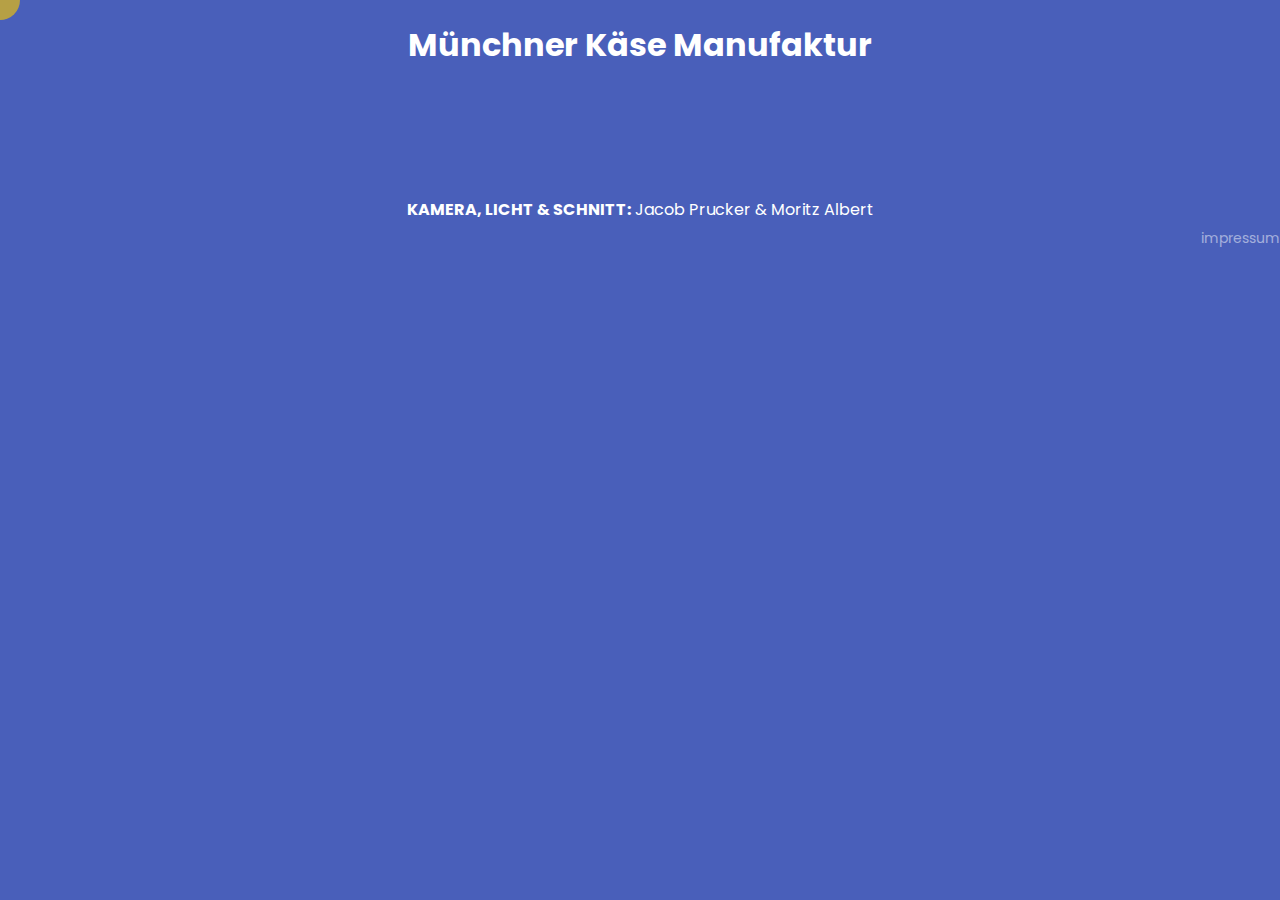
<file: updated_site/projekt2.html>
<!DOCTYPE html>
<html lang="de">
<head>
  <meta charset="UTF-8">
  <meta name="viewport" content="width=device-width, initial-scale=1.0">
  <title>Münchner Käse Manufaktur</title>
  <link rel="stylesheet" href="style.css">
  <link href="https://fonts.googleapis.com/css2?family=Poppins:wght@300;400;700&display=swap" rel="stylesheet">
  <script async src="//www.instagram.com/embed.js"></script>
</head>
<body>

  <div class="custom-cursor"></div>

  <h1 style="text-align:center;">Münchner Käse Manufaktur</h1>

  <div class="insta-wrapper">
    <blockquote class="instagram-media"
      data-instgrm-permalink="https://www.instagram.com/reel/DQ7IV5dDKUE/?utm_source=ig_web_copy_link&igsh=MzRlODBiNWFlZA=="
      data-instgrm-version="14"></blockquote>

    <blockquote class="instagram-media"
      data-instgrm-permalink="https://www.instagram.com/reel/DOlzev8DBwM/?utm_source=ig_web_copy_link&igsh=MzRlODBiNWFlZA=="
      data-instgrm-version="14"></blockquote>

    <blockquote class="instagram-media"
      data-instgrm-permalink="https://www.instagram.com/reel/DObcyD7DEbF/?utm_source=ig_web_copy_link&igsh=MzRlODBiNWFlZA=="
      data-instgrm-version="14"></blockquote>
  </div>

  <div class="mitwirkende" style="text-align: center;">
    <p><strong>KAMERA, LICHT & SCHNITT:</strong> Jacob Prucker & Moritz Albert</p>
  </div>

  <footer class="footer">
    <a href="impressum.html">impressum</a>
  </footer>

  <script>
    const cursor = document.querySelector(".custom-cursor");
    document.addEventListener("mousemove", e => {
      cursor.style.top = e.clientY + "px";
      cursor.style.left = e.clientX + "px";
    });

    document.querySelectorAll("a, img, .instagram-media, .footer a").forEach(el => {
      el.addEventListener("mouseenter", () => cursor.classList.add("hover-grow"));
      el.addEventListener("mouseleave", () => cursor.classList.remove("hover-grow"));
    });
  </script>

</body>
</html>
</file>
<file: style.css>
/* GLOBAL */
html, body {
    margin: 0;
    padding: 0;
    background-color: #495fba;
    font-family: 'Poppins', sans-serif;
    color: #ffffff;
    scroll-behavior: smooth;
    animation: fadeIn 0.5s ease-in;
    overflow-x: hidden; /* DIESE ZEILE HINZUFÜGEN */
    width: 100%;
}

@keyframes fadeIn {
    from { opacity: 0; }
    to { opacity: 1; }
}

/* Smooth hover transitions */
h1, h2, p, a {
    color: #ffffff;
    transition: color 0.25s ease;
}

/* Focus styles for accessibility */
a:focus, button:focus {
    outline: 2px solid rgba(255,255,255,0.8);
    outline-offset: 4px;
}

/* STARTSEITE: Name mittig */
.start-title {
    font-size: clamp(3rem, 8vw, 6rem);
    font-weight: 700;
    text-align: center;
    margin-top: clamp(120px, 20vh, 180px);
    color: #ffffff;
}

/* Scroll-Hinweis */
.scroll-hint {
    text-align: center;
    font-weight: 300;
    font-size: clamp(0.5rem, 1vw, 1rem);
    margin-top: 8px;
    letter-spacing: 1px;
    opacity: 0.9;
}

.scroll-container {
    display: flex;
    flex-direction: column;
    align-items: center;
    margin-top: 20px;
}

.scroll-arrow {
    font-size: 1rem;
    margin-top: -5px;
    color: #ffffff;
    opacity: 0.9;
}

/* Bounce Animation */
@keyframes bounce {
    0%, 20%, 50%, 80%, 100% {
        transform: translateY(0);
    }
    40% {
        transform: translateY(-8px);
    }
    60% {
        transform: translateY(-4px);
    }
}

.bounce {
    animation: bounce 1.4s infinite ease-in-out;
}

/* PROJEKTE LISTE */
.projects {
    display: flex;
    flex-direction: column;
    gap: clamp(60px, 12vh, 140px);
    padding: clamp(60px, 12vh, 120px) 10%;
}

/* Projektkarten */
.project-card {
    width: 100%;
    max-width: 550px;
    margin-left: auto;
    margin-right: auto;
    text-decoration: none;
    display: block;
    position: relative;
    transition: transform 0.25s ease;
}

/* leichte asymmetrische Versetzung */
.project-card:nth-child(odd) {
    --shift: -60px;
    transform: translateX(var(--shift));
}

.project-card:nth-child(even) {
    --shift: 60px;
    transform: translateX(var(--shift));
}

.project-card:hover {
    transform: translateX(var(--shift)) scale(1.04);
}

/* Projekt-Titel über Bild */
.project-title {
    margin: 0;
    position: relative;
    z-index: 2;
    font-size: clamp(1.2rem, 4.5vw, 2rem);
    font-weight: 700;
    color: #ffffff;
    text-shadow: 0 0 8px rgba(0,0,0,0.7);
}

/* Rolle im Bild */
.project-role {
    position: absolute;
    bottom: -30px;
    right: 10px;
    font-size: clamp(0.9rem, 3vw, 1.1rem);
    font-weight: 400;
    color: #ffffff;
    text-transform: uppercase;
    text-shadow: 0 0 8px rgba(0,0,0,0.7);
}

/* Bilder */
.project-card img {
    width: 100%;
    aspect-ratio: 4/3;
    object-fit: cover;
    display: block;
    border: none;
    border-radius: 8px;
}

/* Back Button */
.back-button {
    display: inline-block;
    margin: 20px 40px;
    color: rgba(255,255,255,0.7);
    text-decoration: none;
    font-size: 1rem;
    transition: color 0.3s ease;
}

.back-button:hover {
    color: rgba(255,255,255,1);
}

/* Projektseite Galerie */
.gallery {
    display: grid;
    grid-template-columns: repeat(4, 1fr);
    grid-template-rows: repeat(2, auto);
    gap: 20px;
    padding: 0 40px;
    margin-top: 40px;
}

.gallery img,
.gallery video {
    width: 100%;
    aspect-ratio: 3 / 4;
    object-fit: cover;
    border-radius: 8px;
    transition: transform 0.3s ease;
    cursor: pointer;
}

.gallery img:hover,
.gallery video:hover {
    transform: scale(1.05);
}

/* Mitwirkende */
.mitwirkende {
    margin-top: 4rem;
    line-height: 1.6;
}

.mitwirkende p {
    margin: 0.3rem 0;
}

.mitwirkende strong {
    text-transform: uppercase;
}

/* Instagram-Wrapper: nebeneinander auf Desktop, untereinander auf Mobile */
.insta-wrapper {
    display: flex;
    justify-content: center;
    align-items: flex-start;
    flex-wrap: wrap;
    gap: clamp(20px, 4vw, 60px);
    padding: 0 clamp(20px, 6vw, 100px);
    margin-top: 60px;
}

.instagram-media {
    max-width: 350px !important;
    width: 100% !important;
    border-radius: 12px;
    overflow: hidden;
}

/* Custom Cursor */
.custom-cursor {
    position: fixed;
    top: 0;
    left: 0;
    width: 40px;
    height: 40px;
    border-radius: 50%;
    background: white;
    mix-blend-mode: difference;
    pointer-events: none;
    transform: translate(-50%, -50%);
    z-index: 9999;
    transition: width 0.15s ease, height 0.15s ease;
}

/* Lightbox Grundstruktur */
.lightbox {
    position: fixed;
    top: 0;
    left: 0;
    width: 100%;
    height: 100%;
    background: rgba(0, 0, 0, 0.9);
    display: none;
    justify-content: center;
    align-items: center;
    z-index: 10000;
}

.lightbox.active {
    display: flex;
}

.lightbox-img,
.lightbox-video {
    max-width: 90%;
    max-height: 85%;
    object-fit: contain;
    border-radius: 10px;
    box-shadow: 0 0 20px rgba(0,0,0,0.5);
}

.lightbox img,
.lightbox video {
    max-width: 90%;
    max-height: 85%;
    object-fit: contain;
    border-radius: 10px;
    box-shadow: 0 0 20px rgba(0,0,0,0.5);
}

/* Navigationspfeile */
.lightbox .arrow {
    position: absolute;
    top: 50%;
    transform: translateY(-50%);
    font-size: 2.5rem;
    color: white;
    cursor: pointer;
    padding: 1rem;
    user-select: none;
    transition: color 0.3s ease;
}

.lightbox .arrow:hover {
    color: #495fba;
}

.lightbox .arrow.left {
    left: 5%;
}

.lightbox .arrow.right {
    right: 5%;
}

.lightbox .close {
    position: absolute;
    top: 3%;
    right: 5%;
    font-size: 2rem;
    color: white;
    cursor: pointer;
    transition: color 0.3s ease;
}

.lightbox .close:hover {
    color: #495fba;
}

/* Medienreihe für Projektseiten (z. B. Spotify Wrapped x Ski Aggu) */
.media-row {
    display: flex;
    justify-content: center;
    align-items: flex-start;
    gap: 30px;
    margin: 60px auto;
    flex-wrap: wrap;
    max-width: 1300px;
    padding: 0 20px;
}

/* Quadratische Kacheln */
.media-row img,
.media-row video {
    aspect-ratio: 1 / 1;
    width: 30%;
    max-width: 400px;
    object-fit: cover;
    border-radius: 12px;
    cursor: pointer;
    transition: transform 0.3s ease;
    box-shadow: 0 0 10px rgba(0,0,0,0.1);
}

.media-row img:hover,
.media-row video:hover {
    transform: scale(1.04);
}

/* MOBILE RESPONSIVENESS */
@media (max-width: 768px) {
    /* Remove horizontal shift on mobile */
    .project-card:nth-child(odd),
    .project-card:nth-child(even) {
        transform: translateX(0) !important;
    }
    
    .project-card:hover {
        transform: translateX(0) scale(1.02) !important;
    }
    
    /* Stack gallery images */
    .gallery {
        grid-template-columns: repeat(2, 1fr);
        padding: 0 20px;
        gap: 15px;
    }
    
    /* Hide custom cursor on mobile/touch devices */
    .custom-cursor {
        display: none;
    }
    
    /* Better lightbox arrows on mobile */
    .lightbox .arrow {
        font-size: 2rem;
        padding: 0.5rem;
    }
    
    .lightbox .arrow.left {
        left: 2%;
    }
    
    .lightbox .arrow.right {
        right: 2%;
    }

    /* Back button mobile */
    .back-button {
        margin: 20px 20px;
    }

    /* Media row mobile */
    .media-row {
        flex-direction: column;
        align-items: center;
    }

    .media-row img,
    .media-row video {
        width: 80%;
        max-width: none;
    }
}

@media (max-width: 480px) {
    .gallery {
        grid-template-columns: 1fr;
    }
}

/* Follow Me Section */
.follow-section {
    text-align: center;
    margin: 120px auto 60px;
    padding: 0 20px;
}

.follow-text {
    font-size: clamp(1rem, 2vw, 1.3rem);
    font-weight: 300;
    margin-bottom: 20px;
    letter-spacing: 1px;
    opacity: 0.9;
}

.instagram-button {
    display: inline-flex;
    align-items: center;
    gap: 12px;
    padding: 14px 32px;
    background: rgba(255, 255, 255, 0.1);
    border: 2px solid rgba(255, 255, 255, 0.3);
    border-radius: 50px;
    color: #ffffff;
    text-decoration: none;
    font-size: 1.1rem;
    font-weight: 600;
    transition: all 0.3s ease;
    backdrop-filter: blur(10px);
}

.instagram-button:hover {
    background: rgba(255, 255, 255, 0.2);
    border-color: rgba(255, 255, 255, 0.6);
    transform: translateY(-2px);
    box-shadow: 0 8px 20px rgba(0, 0, 0, 0.2);
}

.instagram-button svg {
    transition: transform 0.3s ease;
}

.instagram-button:hover svg {
    transform: scale(1.1);
}

/* Footer verbessert */
.footer {
    color: rgba(255,255,255,0.6);
    width: 100%;
    display: flex;
    justify-content: center;
    gap: 20px;
    padding: 30px 0px;
    margin-top: 100px;
}

.footer a {
    color: rgba(255,255,255,0.6);
    font-size: 14px;
    text-decoration: none;
    transition: color 0.3s ease;
}

.footer a:hover {
    color: rgba(255,255,255,1);
}

.footer .divider {
    color: rgba(255,255,255,0.6);
}
</file>
<file: updated_site/style.css>
/* GLOBAL */
html, body {
    margin: 0;
    padding: 0;
    background-color: #495fba;
    font-family: 'Poppins', sans-serif;
    color: #ffffff;
    scroll-behavior: smooth;
}

/* Smooth hover transitions */
h1, h2, p, a {
    color: #ffffff;
    transition: color 0.25s ease;
}

/* STARTSEITE: Name mittig */
.start-title {
    font-size: clamp(3rem, 8vw, 6rem);
    font-weight: 700;
    text-align: center;
    margin-top: clamp(120px, 20vh, 180px);
    color: #ffffff;
}

/* Scroll-Hinweis */
.scroll-hint {
    text-align: center;
    font-weight: 300;
    font-size: clamp(0.5rem, 1vw, 1rem);
    margin-top: 8px;
    letter-spacing: 1px;
    opacity: 0.9;
}

.scroll-container {
    display: flex;
    flex-direction: column;
    align-items: center;
    margin-top: 20px;
}

.scroll-arrow {
    font-size: 1rem;
    margin-top: -5px;
    color: #ffffff;
    opacity: 0.9;
}

/* Bounce Animation */
@keyframes bounce {
    0%, 20%, 50%, 80%, 100% {
        transform: translateY(0);
    }
    40% {
        transform: translateY(-8px);
    }
    60% {
        transform: translateY(-4px);
    }
}

.bounce {
    animation: bounce 1.4s infinite ease-in-out;
}

/* PROJEKTE LISTE */
.projects {
    display: flex;
    flex-direction: column;
    gap: clamp(60px, 12vh, 140px);
    padding: clamp(60px, 12vh, 120px) 10%;
}

/* Projektkarten */
.project-card {
    width: 100%;
    max-width: 550px;
    margin-left: auto;
    margin-right: auto;
    text-decoration: none;
    display: block;
    position: relative;
    transition: transform 0.25s ease;
}

/* leichte asymmetrische Versetzung */
.project-card:nth-child(odd) {
    --shift: -60px;
    transform: translateX(var(--shift));
}

.project-card:nth-child(even) {
    --shift: 60px;
    transform: translateX(var(--shift));
}

.project-card:hover {
    transform: translateX(var(--shift)) scale(1.04);
}

/* Projekt-Titel über Bild */
.project-title {
    margin: 0;
    position: relative;
    z-index: 2;
    font-size: clamp(1.2rem, 4.5vw, 2rem);
    font-weight: 700;
    color: #ffffff;
    text-shadow: 0 0 8px rgba(0,0,0,0.7);
}

/* Rolle im Bild */
.project-role {
    position: absolute;
    bottom: -30px;   /* Abstand vom unteren Bildrand */
    right: 10px;    /* Abstand vom rechten Bildrand */
    font-size: clamp(0.9rem, 3vw, 1.1rem);
    font-weight: 400;
    color: #ffffff;
    text-transform: uppercase;
    text-shadow: 0 0 8px rgba(0,0,0,0.7); /* sorgt für Lesbarkeit */
}

/* Bilder */
.project-card img {
    width: 100%;
    aspect-ratio: 4/3;
    object-fit: cover;
    display: block;
    border: none;
    border-radius: 8px;
}

/* Projektseite Galerie */
.gallery {
    display: grid;
    grid-template-columns: repeat(4, 1fr); /* 4 Spalten */
    grid-template-rows: repeat(2, auto);  /* 2 Reihen */
    gap: 20px;                            /* Abstand zwischen Bildern */
    padding: 0 40px;                      /* Mindestabstand zu den Außenkanten */
    margin-top: 40px;
}

.gallery img {
    width: 100%;
    border-radius: 8px;
    object-fit: cover;
    transition: transform 0.3s ease; /* sanfte Skalierung beim Hover */
}

.gallery img:hover {
    transform: scale(1.05); /* leicht vergrößern */
}

/* Mitwirkende */
.mitwirkende {
    margin-top: 4rem;
    line-height: 1.6;
}

.mitwirkende p {
    margin: 0.3rem 0;
}

.mitwirkende strong {
    text-transform: uppercase;
}

/* Instagram Wrapper */
.insta-wrapper {
    display: flex;
    justify-content: center;
    margin-top: 2rem;
}

/* Footer */
.footer {
    width: 100%;
    display: flex;
    justify-content: flex-end;
    padding-right: 40px;
    padding-bottom: 30px;
}

.footer a {
    color: rgba(255,255,255,0.5);
    font-size: 14px;
    text-decoration: none;
}

.footer a:hover {
    color: rgba(255,255,255,0.85);
}

/* Custom Cursor */
.custom-cursor {
    position: fixed;
    top: 0;
    left: 0;
    width: 40px;
    height: 40px;
    border-radius: 50%;
    background: white;
    mix-blend-mode: difference;
    pointer-events: none;
    transform: translate(-50%, -50%);
    z-index: 9999;
    transition: width 0.15s ease, height 0.15s ease;
}
</file>
